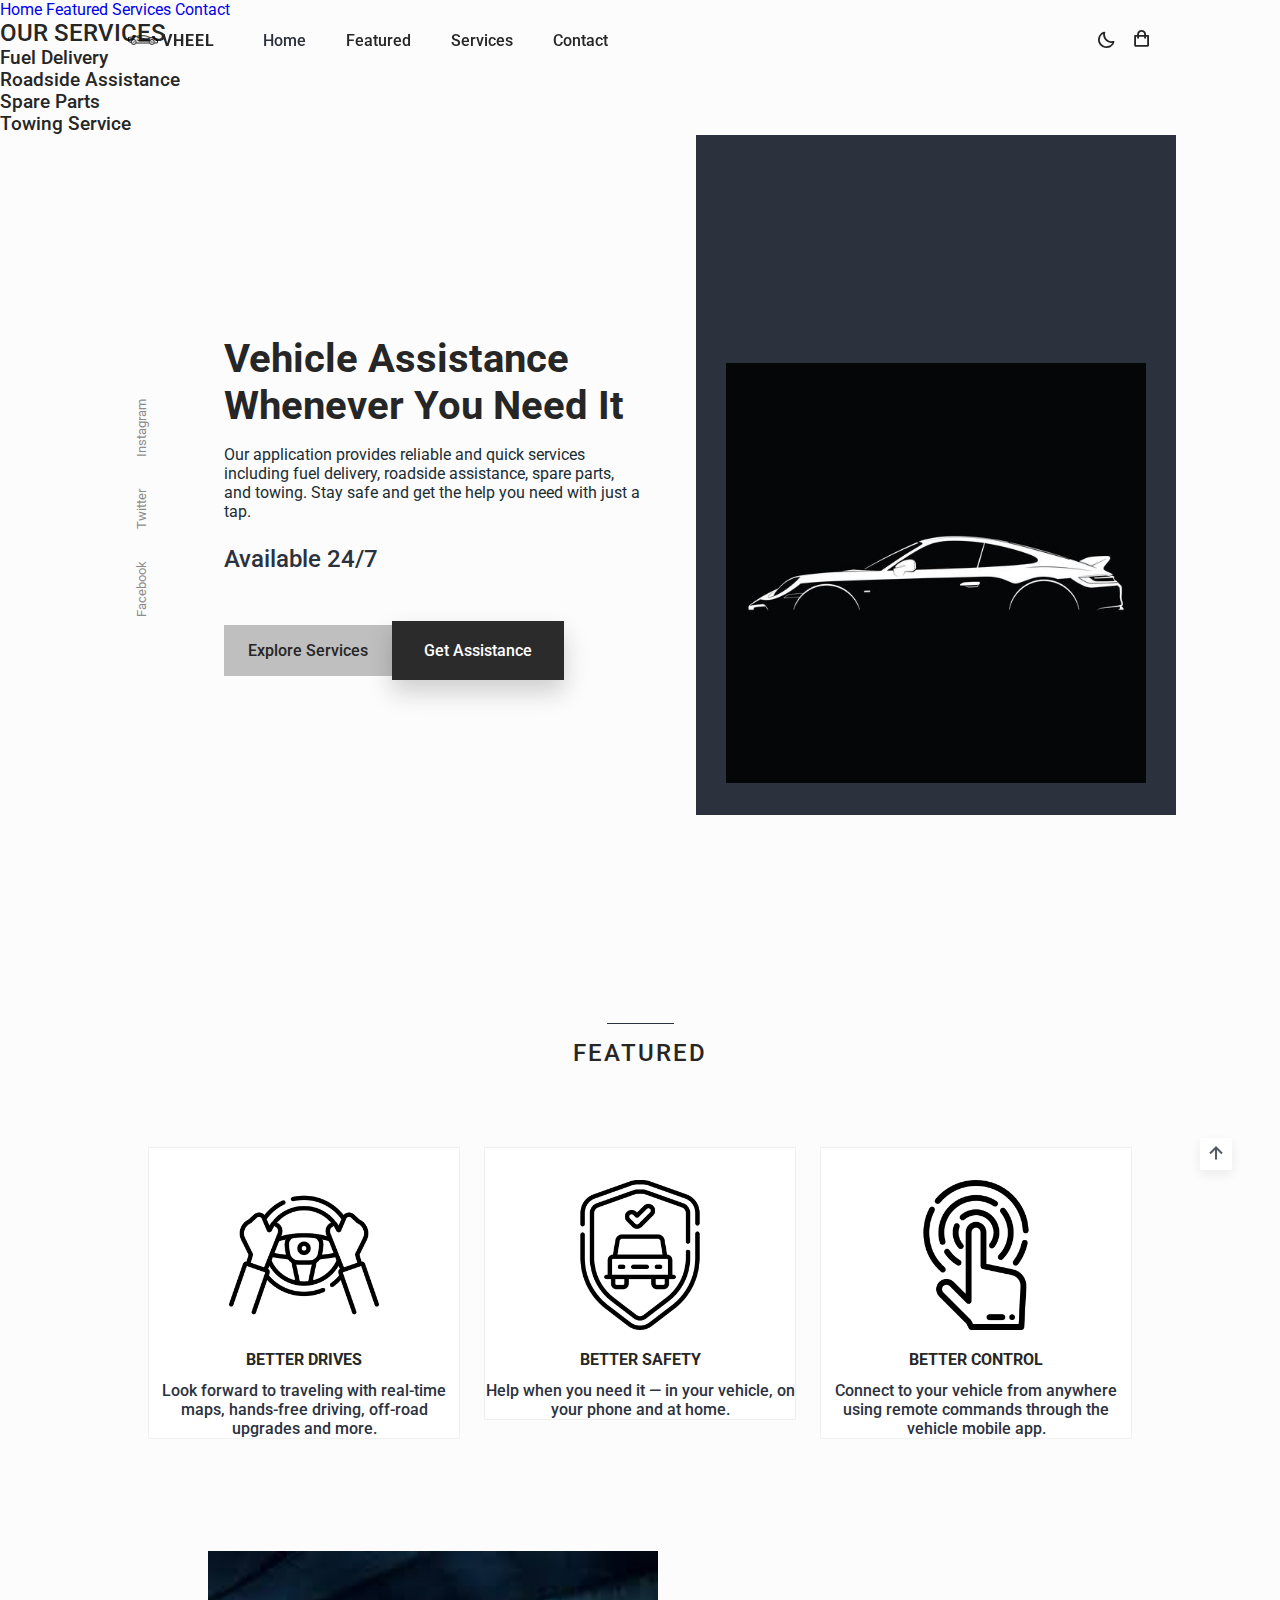
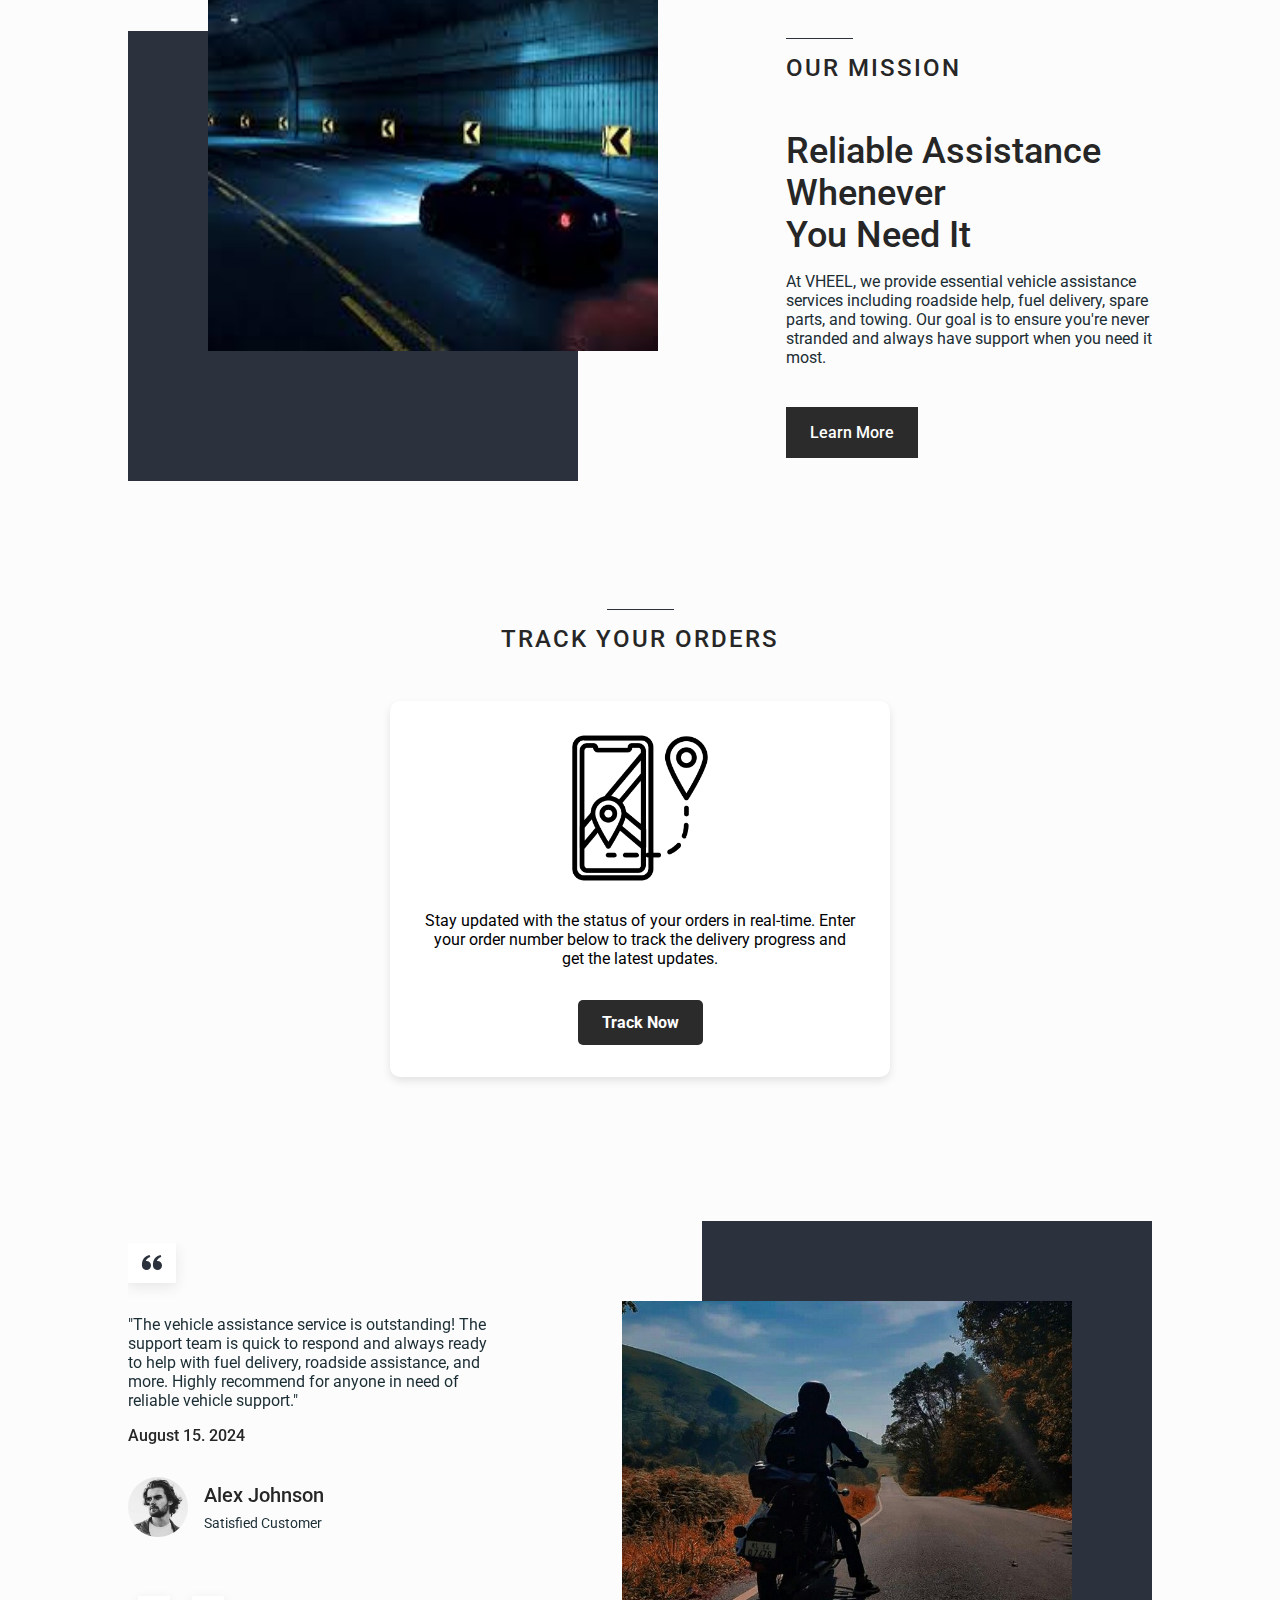
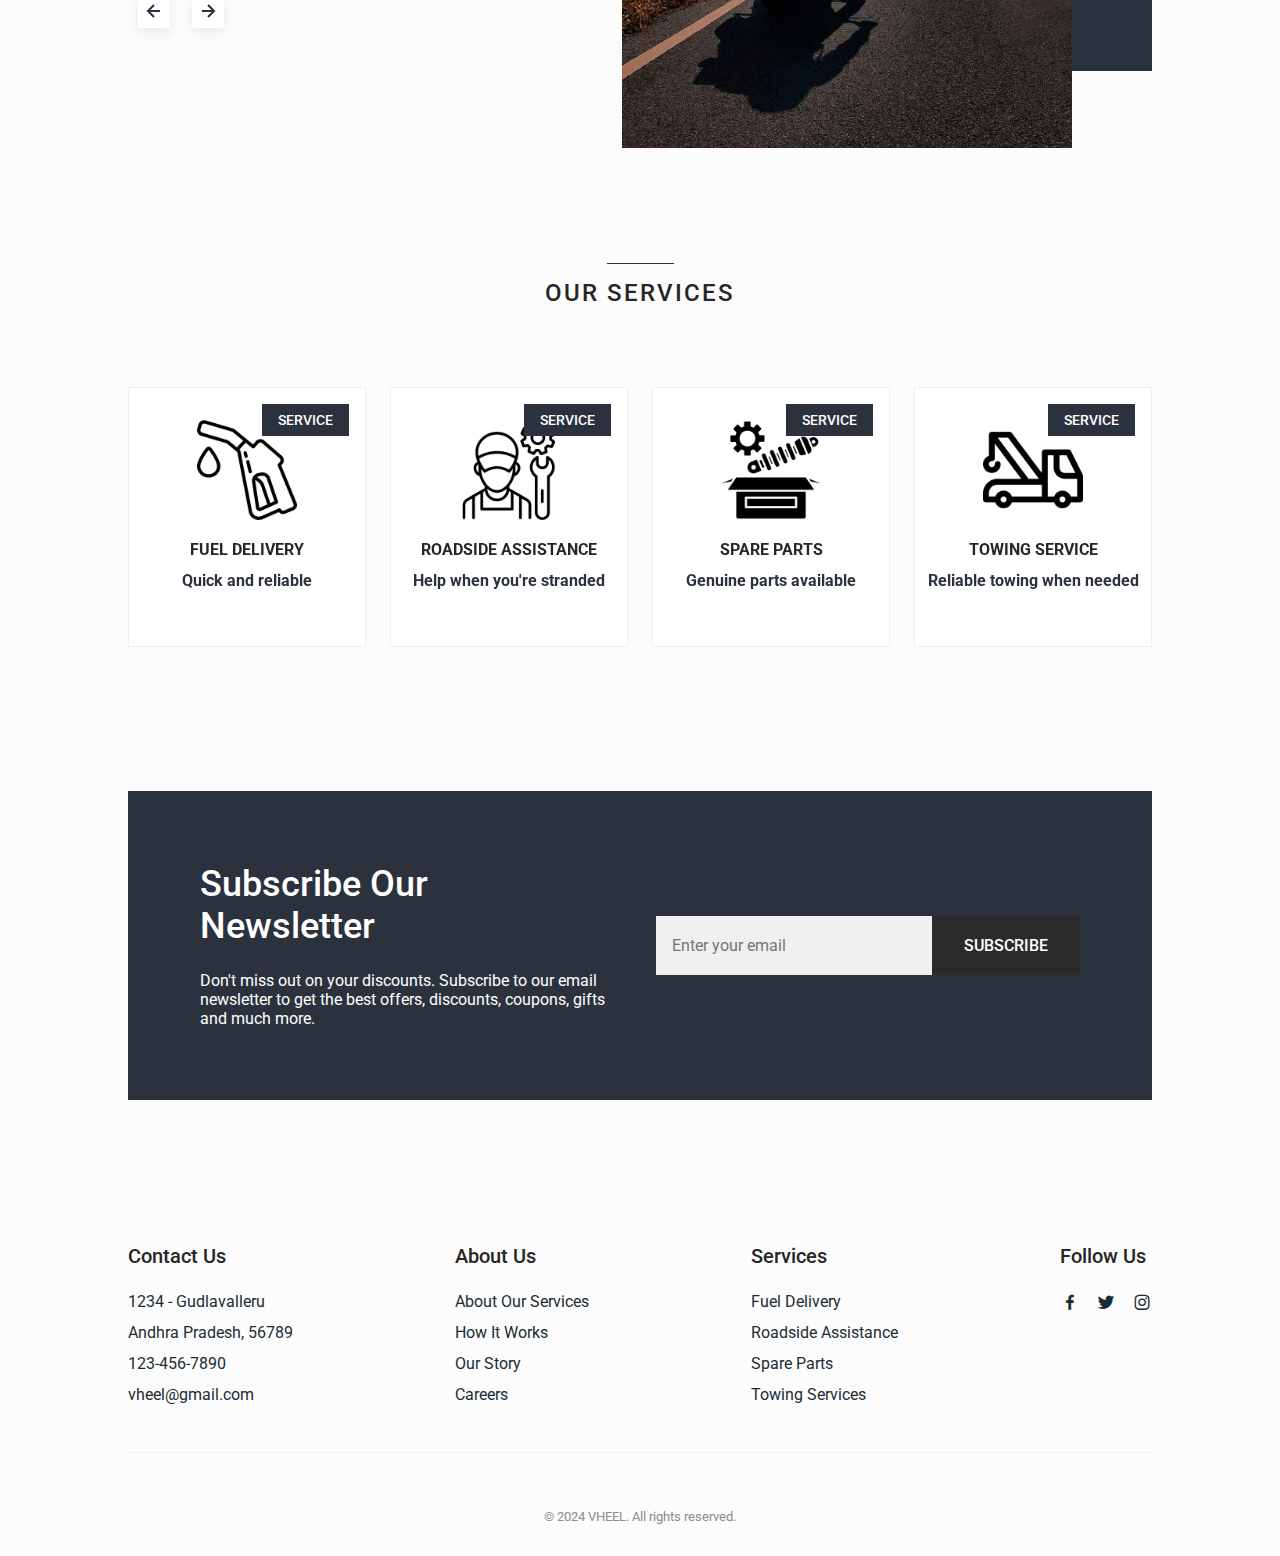
<file: index.html>
<!DOCTYPE html>
    <html lang="en">
        <nav>
  <a href="#home">Home</a>
  <a href="#featured">Featured</a>
  <a href="#services">Services</a>
  <a href="#contact">Contact</a>
</nav>
<section id="home">
  <!-- hero / banner content -->
</section>

<section id="featured">
  <!-- featured content -->
</section>

<section id="services">
  <h2>OUR SERVICES</h2>
</section>

<section id="contact">
  <!-- contact form / footer -->
</section>

<a href="fuelDelivery.html" class="service-card">
  <h3>Fuel Delivery</h3>
</a>

<a href="roadside.html" class="service-card">
  <h3>Roadside Assistance</h3>
</a>

<a href="spareparts.html" class="service-card">
  <h3>Spare Parts</h3>
</a>

<a href="towing.html" class="service-card">
  <h3>Towing Service</h3>
</a>


    <head>  
        <meta charset="UTF-8">
        <meta name="viewport" content="width=device-width, initial-scale=1.0">

        <!--=============== FAVICON ===============-->
        <!-- <link rel="shortcut icon" href="assets/img/favicon.png" type="image/x-icon"> -->

        <!--=============== BOXICONS ===============--> 
        <link rel="stylesheet" href="https://cdn.jsdelivr.net/npm/boxicons@latest/css/boxicons.min.css">

        <!--=============== SWIPER CSS ===============--> 
        <link rel="stylesheet" href="assets/css/swiper-bundle.min.css">

        <!--=============== CSS ===============-->
        <link rel="stylesheet" href="assets/css/styles.css">

        <title>Vheel</title>
    </head>
    <body>
        <!--==================== HEADER ====================-->
        <header class="header" id="header">
            <nav class="nav container">
                <a href="#" class="nav__logo">
                    <!-- <i class='bx bxs-watch nav__logo-icon'></i> -->
                    <img src="assets/img/sport-car.png" alt="" width="30px" height="30px"> Vheel
                </a>

                <div class="nav__menu" id="nav-menu">
                    <ul class="nav__list">
                        <li class="nav__item">
                            <a href="#home" class="nav__link active-link">Home</a>
                        </li>
                        <li class="nav__item">
                            <a href="#featured" class="nav__link">Featured</a>
                        </li>
                        <li class="nav__item">
                            <a href="#new" class="nav__link">Services</a>
                        </li>
                        <li class="nav__item">
                            <a href="#contact" class="nav__link">Contact</a>
                        </li>
                        
                    </ul>

                    <div class="nav__close" id="nav-close">
                        <i class='bx bx-x' ></i>
                    </div>
                </div>

                <div class="nav__btns">
                    <!-- Theme change button -->
                    <i class='bx bx-moon change-theme' id="theme-button"></i>

                    <div class="nav__shop" id="cart-shop">
                        <i class='bx bx-shopping-bag' ></i>
                    </div>

                    <div class="nav__toggle" id="nav-toggle">
                        <i class='bx bx-grid-alt' ></i>
                    </div>
                </div>
            </nav>
        </header>

        <!--==================== CART ====================-->
        <div class="cart" id="cart">
            <i class='bx bx-x cart__close' id="cart-close"></i>

            <h2 class="cart__title-center">My Cart</h2>

            <div class="cart__container">
                <article class="cart__card">
                    <div class="cart__box">
                        <img src="assets/img/featured1.png" alt="" class="cart__img">
                    </div>

                    <div class="cart__details">
                        <h3 class="cart__title">Jazzmaster</h3>
                        <span class="cart__price">$1050</span>

                        <div class="cart__amount">
                            <div class="cart__amount-content">
                                <span class="cart__amount-box">
                                    <i class='bx bx-minus' ></i>
                                </span>

                                <span class="cart__amount-number">1</span>

                                <span class="cart__amount-box">
                                    <i class='bx bx-plus' ></i>
                                </span>
                            </div>

                            <i class='bx bx-trash-alt cart__amount-trash' ></i>
                        </div>
                    </div>
                </article>
                
                <article class="cart__card">
                    <div class="cart__box">
                        <img src="assets/img/featured3.png" alt="" class="cart__img">
                    </div>

                    <div class="cart__details">
                        <h3 class="cart__title">Rose Gold</h3>
                        <span class="cart__price">$850</span>

                        <div class="cart__amount">
                            <div class="cart__amount-content">
                                <span class="cart__amount-box">
                                    <i class='bx bx-minus' ></i>
                                </span>

                                <span class="cart__amount-number">1</span>

                                <span class="cart__amount-box">
                                    <i class='bx bx-plus' ></i>
                                </span>
                            </div>

                            <i class='bx bx-trash-alt cart__amount-trash' ></i>
                        </div>
                    </div>
                </article>

                <article class="cart__card">
                    <div class="cart__box">
                        <img src="assets/img/new1.png" alt="" class="cart__img">
                    </div>

                    <div class="cart__details">
                        <h3 class="cart__title">Longines Rose</h3>
                        <span class="cart__price">$980</span>

                        <div class="cart__amount">
                            <div class="cart__amount-content">
                                <span class="cart__amount-box">
                                    <i class='bx bx-minus' ></i>
                                </span>

                                <span class="cart__amount-number">1</span>

                                <span class="cart__amount-box">
                                    <i class='bx bx-plus' ></i>
                                </span>
                            </div>

                            <i class='bx bx-trash-alt cart__amount-trash' ></i>
                        </div>
                    </div>
                </article>
            </div>

            <div class="cart__prices">
                <span class="cart__prices-item">3 items</span>
                <span class="cart__prices-total">$2880</span>
            </div>
        </div>

        <!--==================== MAIN ====================-->
        <main class="main">
            <!--==================== HOME ====================-->
            <section class="home" id="home">
                <div class="home__container container grid">
                    <div class="home__img-bg">
                        <img src="assets/img/car.jpg" alt="" class="home__img">
                    </div>
    
                    <div class="home__social">
                        <a href="https://www.facebook.com/" target="_blank" class="home__social-link">
                            Facebook
                        </a>
                        <a href="https://twitter.com/" target="_blank" class="home__social-link">
                            Twitter
                        </a>
                        <a href="https://www.instagram.com/" target="_blank" class="home__social-link">
                            Instagram
                        </a>
                    </div>
    
                    <div class="home__data">
                        <h1 class="home__title">Vehicle Assistance <br> Whenever You Need It</h1>
                        <p class="home__description">
                            Our application provides reliable and quick services including fuel delivery, roadside assistance, 
                            spare parts, and towing. Stay safe and get the help you need with just a tap.
                        </p>
                        <span class="home__price">Available 24/7</span>
            
                        <div class="home__btns">
                            <a href="#services" class="button button--gray button--small">
                                Explore Services
                            </a>
            
                            <button class="button home__button">Get Assistance</button>
                        </div>
                    </div>
                </div>
            </section>

            <!--==================== FEATURED ====================-->
            <section class="featured section container" id="featured">
                <h2 class="section__title">
                    Featured
                </h2>

                <div class="featured__container grid">
                    <article class="featured__card">
                        

                        <img src="assets/img/better_drives.png" alt="" class="featured__img">

                        <div class="featured__data">
                            <h3 class="featured__title">Better Drives</h3>
                            <span class="featured__price">Look forward to traveling with real-­time maps, hands-free driving, off-road upgrades and more.</span>
                        </div>

                        <!-- <button class="button featured__button">ADD TO CART</button> -->
                    </article>

                    <article class="featured__card">
                        

                        <img src="assets/img/protection.png" alt="" class="featured__img">

                        <div class="featured__data">
                            <h3 class="featured__title">Better Safety</h3>
                            <span class="featured__price">Help when you need it — in your vehicle, on your phone and at home.</span>
                        </div>

                        <!-- <button class="button featured__button">ADD TO CART</button> -->
                    </article>

                    <article class="featured__card">
                       

                        <img src="assets/img/better_control.png" alt="" class="featured__img">

                        <div class="featured__data">
                            <h3 class="featured__title">Better Control</h3>
                            <span class="featured__price">Connect to your vehicle from anywhere using remote commands through the vehicle mobile app.</span>
                        </div>

                        <!-- <button class="button featured__button">ADD TO CART</button> -->
                    </article>
                </div>
            </section>

            <!--==================== STORY ====================-->
            <!-- <section class="story section container">
                <div class="story__container grid">
                    <div class="story__data">
                        <h2 class="section__title story__section-title">
                            Our Story
                        </h2>
    
                        <h1 class="story__title">
                            Inspirational Watch of <br> this year
                        </h1>
    
                        <p class="story__description">
                            The latest and modern watches of this year, is available in various 
                            presentations in this store, discover them now.
                        </p>
    
                        <a href="#" class="button button--small">Discover</a>
                    </div>

                    <div class="story__images">
                        <img src="assets/img/car.jpg" alt="" class="story__img">
                        <div class="story__square"></div>
                    </div>
                </div>
            </section> -->
            <section class="story section container">
                <div class="story__container grid">
                    <div class="story__data">
                        <h2 class="section__title story__section-title">
                            Our Mission
                        </h2>
            
                        <h1 class="story__title">
                            Reliable Assistance Whenever <br> You Need It
                        </h1>
            
                        <p class="story__description">
                            At VHEEL, we provide essential vehicle assistance services including roadside help, fuel delivery, spare parts, and towing. Our goal is to ensure you're never stranded and always have support when you need it most.
                        </p>
            
                        <a href="#" class="button button--small">Learn More</a>
                    </div>
            
                    <div class="story__images">
                        <img src="assets/img/car1.jpeg" alt="Roadside Assistance" class="story__img" >
                        <div class="story__square"></div>
                    </div>
                </div>
            </section>
            

            <!--==================== PRODUCTS ====================-->
            <!-- <section class="products section container" id="products">
                <h2 class="section__title">
                    Products
                </h2>

                <div class="products__container grid">
                    <article class="products__card">
                        <img src="assets/img/product1.png" alt="" class="products__img">

                        <h3 class="products__title">Spirit rose</h3>
                        <span class="products__price">$1500</span>

                        <button class="products__button">
                            <i class='bx bx-shopping-bag'></i>
                        </button>
                    </article>

                    <article class="products__card">
                        <img src="assets/img/product2.png" alt="" class="products__img">

                        <h3 class="products__title">Khaki pilot</h3>
                        <span class="products__price">$1350</span>

                        <button class="products__button">
                            <i class='bx bx-shopping-bag'></i>
                        </button>
                    </article>

                    <article class="products__card">
                        <img src="assets/img/product3.png" alt="" class="products__img">

                        <h3 class="products__title">Jubilee black</h3>
                        <span class="products__price">$870</span>

                        <button class="products__button">
                            <i class='bx bx-shopping-bag'></i>
                        </button>
                    </article>

                    <article class="products__card">
                        <img src="assets/img/product4.png" alt="" class="products__img">

                        <h3 class="products__title">Fosil me3</h3>
                        <span class="products__price">$650</span>

                        <button class="products__button">
                            <i class='bx bx-shopping-bag'></i>
                        </button>
                    </article>

                    <article class="products__card">
                        <img src="assets/img/product5.png" alt="" class="products__img">

                        <h3 class="products__title">Duchen</h3>
                        <span class="products__price">$950</span>

                        <button class="products__button">
                            <i class='bx bx-shopping-bag'></i>
                        </button>
                    </article>
                </div>
            </section> -->
            <section class="track-orders section container" id="track-orders">
                <h2 class="section__title">
                    Track Your Orders
                </h2>
            
                <div class="track-orders__container grid">
                    <article class="track-orders__card">
                        <img src="assets/img/track.png" alt="Track Orders" class="track-orders__img">
            
                        <!-- <h3 class="track-orders__title">Track Your Orders</h3> -->
                        <p class="track-orders__description">
                            Stay updated with the status of your orders in real-time. Enter your order number below to track the delivery progress and get the latest updates.
                        </p>
            
                        <button class="track-orders__button">
                            Track Now
                        </button>
                    </article>
                </div>
            </section>
            
            <!--==================== TESTIMONIAL ====================-->
            <!-- <section class="testimonial section container">
                <div class="testimonial__container grid">
                    <div class="swiper testimonial-swiper">
                        <div class="swiper-wrapper">
                            <div class="testimonial__card swiper-slide">
                                <div class="testimonial__quote">
                                    <i class='bx bxs-quote-alt-left' ></i>
                                </div>
                                <p class="testimonial__description">
                                    They are the best watches that one acquires, also they are always with the latest 
                                    news and trends, with a very comfortable price and especially with the attention 
                                    you receive, they are always attentive to your questions.
                                </p>
                                <h3 class="testimonial__date">March 27. 2021</h3>
        
                                <div class="testimonial__perfil">
                                    <img src="assets/img/testimonial1.jpg" alt="" class="testimonial__perfil-img">
        
                                    <div class="testimonial__perfil-data">
                                        <span class="testimonial__perfil-name">Lee Doe</span>
                                        <span class="testimonial__perfil-detail">Director of a company</span>
                                    </div>
                                </div>
                            </div>

                            <div class="testimonial__card swiper-slide">
                                <div class="testimonial__quote">
                                    <i class='bx bxs-quote-alt-left' ></i>
                                </div>
                                <p class="testimonial__description">
                                    They are the best watches that one acquires, also they are always with the latest 
                                    news and trends, with a very comfortable price and especially with the attention 
                                    you receive, they are always attentive to your questions.
                                </p>
                                <h3 class="testimonial__date">March 27. 2021</h3>
        
                                <div class="testimonial__perfil">
                                    <img src="assets/img/testimonial2.jpg" alt="" class="testimonial__perfil-img">
        
                                    <div class="testimonial__perfil-data">
                                        <span class="testimonial__perfil-name">Samantha Mey</span>
                                        <span class="testimonial__perfil-detail">Director of a company</span>
                                    </div>
                                </div>
                            </div>

                            <div class="testimonial__card swiper-slide">
                                <div class="testimonial__quote">
                                    <i class='bx bxs-quote-alt-left' ></i>
                                </div>
                                <p class="testimonial__description">
                                    They are the best watches that one acquires, also they are always with the latest 
                                    news and trends, with a very comfortable price and especially with the attention 
                                    you receive, they are always attentive to your questions.
                                </p>
                                <h3 class="testimonial__date">March 27. 2021</h3>
        
                                <div class="testimonial__perfil">
                                    <img src="assets/img/testimonial3.jpg" alt="" class="testimonial__perfil-img">
        
                                    <div class="testimonial__perfil-data">
                                        <span class="testimonial__perfil-name">Raul Zaman</span>
                                        <span class="testimonial__perfil-detail">Director of a company</span>
                                    </div>
                                </div>
                            </div>
                        </div>
                        
                        <div class="swiper-button-next">
                            <i class='bx bx-right-arrow-alt' ></i>
                        </div>
                        <div class="swiper-button-prev">
                            <i class='bx bx-left-arrow-alt' ></i>
                        </div>
                    </div>

                    <div class="testimonial__images">
                        <div class="testimonial__square"></div>
                        <img src="assets/img/testimonial.png" alt="" class="testimonial__img">
                    </div>
                </div>
            </section> -->
            <section class="testimonial section container">
                <div class="testimonial__container grid">
                    <div class="swiper testimonial-swiper">
                        <div class="swiper-wrapper">
                            <div class="testimonial__card swiper-slide">
                                <div class="testimonial__quote">
                                    <i class='bx bxs-quote-alt-left'></i>
                                </div>
                                <p class="testimonial__description">
                                    "The vehicle assistance service is outstanding! The support team is quick to respond and 
                                    always ready to help with fuel delivery, roadside assistance, and more. Highly recommend 
                                    for anyone in need of reliable vehicle support."
                                </p>
                                <h3 class="testimonial__date">August 15. 2024</h3>
            
                                <div class="testimonial__perfil">
                                    <img src="assets/img/testimonial1.jpg" alt="Customer 1" class="testimonial__perfil-img">
            
                                    <div class="testimonial__perfil-data">
                                        <span class="testimonial__perfil-name">Alex Johnson</span>
                                        <span class="testimonial__perfil-detail">Satisfied Customer</span>
                                    </div>
                                </div>
                            </div>
            
                            <div class="testimonial__card swiper-slide">
                                <div class="testimonial__quote">
                                    <i class='bx bxs-quote-alt-left'></i>
                                </div>
                                <p class="testimonial__description">
                                    "The service was incredibly helpful during my breakdown. They arrived quickly and handled 
                                    everything with professionalism. The fuel delivery and towing options are a lifesaver!"
                                </p>
                                <h3 class="testimonial__date">August 10. 2024</h3>
            
                                <div class="testimonial__perfil">
                                    <img src="assets/img/testimonial2.jpg" alt="Customer 2" class="testimonial__perfil-img">
            
                                    <div class="testimonial__perfil-data">
                                        <span class="testimonial__perfil-name">Jordan Lee</span>
                                        <span class="testimonial__perfil-detail">Frequent User</span>
                                    </div>
                                </div>
                            </div>
            
                            <div class="testimonial__card swiper-slide">
                                <div class="testimonial__quote">
                                    <i class='bx bxs-quote-alt-left'></i>
                                </div>
                                <p class="testimonial__description">
                                    "Exceptional service! The app is easy to use and the response time is fast. Whether you need 
                                    spare parts or roadside assistance, they have you covered."
                                </p>
                                <h3 class="testimonial__date">August 5. 2024</h3>
            
                                <div class="testimonial__perfil">
                                    <img src="assets/img/testimonial3.jpg" alt="Customer 3" class="testimonial__perfil-img">
            
                                    <div class="testimonial__perfil-data">
                                        <span class="testimonial__perfil-name">Taylor Smith</span>
                                        <span class="testimonial__perfil-detail">Regular User</span>
                                    </div>
                                </div>
                            </div>
                        </div>
            
                        <div class="swiper-button-next">
                            <i class='bx bx-right-arrow-alt'></i>
                        </div>
                        <div class="swiper-button-prev">
                            <i class='bx bx-left-arrow-alt'></i>
                        </div>
                    </div>
            
                    <div class="testimonial__images">
                        <div class="testimonial__square"></div>
                        <img src="assets/img/bike.jpg" alt="Testimonial" class="testimonial__img">
                    </div>
                </div>
            </section>
            

            <!--==================== NEW ====================-->
            <!-- <section class="new section container" id="new">
                <h2 class="section__title">
                    New Arrivals
                </h2>
                
                <div class="new__container">
                    <div class="swiper new-swiper">
                        <div class="swiper-wrapper">
                            <article class="new__card swiper-slide">
                                <span class="new__tag">New</span>
        
                                <img src="assets/img/new1.png" alt="" class="new__img">
        
                                <div class="new__data">
                                    <h3 class="new__title">Longines rose</h3>
                                    <span class="new__price">$980</span>
                                </div>
        
                                <button class="button new__button">ADD TO CART</button>
                            </article>

                            <article class="new__card swiper-slide">
                                <span class="new__tag">New</span>
        
                                <img src="assets/img/new2.png" alt="" class="new__img">
        
                                <div class="new__data">
                                    <h3 class="new__title">Jazzmaster</h3>
                                    <span class="new__price">$1150</span>
                                </div>
        
                                <button class="button new__button">ADD TO CART</button>
                            </article>

                            <article class="new__card swiper-slide">
                                <span class="new__tag">New</span>
        
                                <img src="assets/img/new3.png" alt="" class="new__img">
        
                                <div class="new__data">
                                    <h3 class="new__title">Dreyfuss gold</h3>
                                    <span class="new__price">$750</span>
                                </div>
        
                                <button class="button new__button">ADD TO CART</button>
                            </article>

                            <article class="new__card swiper-slide">
                                <span class="new__tag">New</span>
        
                                <img src="assets/img/new4.png" alt="" class="new__img">
        
                                <div class="new__data">
                                    <h3 class="new__title">Portuguese rose</h3>
                                    <span class="new__price">$1590</span>
                                </div>
        
                                <button class="button new__button">ADD TO CART</button>
                            </article>                       
                        </div>
                    </div>
                </div>
            </section> -->
            <section class="new section container" id="new">
                <h2 class="section__title">
                    Our Services
                </h2>
                
                <div class="new__container">
                    <div class="swiper new-swiper">
                        <div class="swiper-wrapper">
                            <article class="new__card swiper-slide">
                                <span class="new__tag">Service</span>
            
                                <img src="assets/img/fuel.png" alt="Fuel Delivery" class="new__img">
            
                                <div class="new__data">
                                    <h3 class="new__title">Fuel Delivery</h3>
                                    <span class="new__price">Quick and reliable</span>
                                </div>
            
                                <button class="button new__button"><a href="fuelDelivery.html" style="text-decoration: none;color: white;">Book Now</a> </button>
                            </article>
            
                            <article class="new__card swiper-slide">
                                <span class="new__tag">Service</span>
            
                                <img src="assets/img/roadside_assistance.png" alt="Roadside Assistance" class="new__img">
            
                                <div class="new__data">
                                    <h3 class="new__title">Roadside Assistance</h3>
                                    <span class="new__price">Help when you're stranded</span>
                                </div>
            
                                <button class="button new__button">Book Now</button>
                            </article>
            
                            <article class="new__card swiper-slide">
                                <span class="new__tag">Service</span>
            
                                <img src="assets/img/spare_parts.png" alt="Spare Parts" class="new__img">
            
                                <div class="new__data">
                                    <h3 class="new__title">Spare Parts</h3>
                                    <span class="new__price">Genuine parts available</span>
                                </div>
            
                                <button class="button new__button">Order Now</button>
                            </article>
            
                            <article class="new__card swiper-slide">
                                <span class="new__tag">Service</span>
            
                                <img src="assets/img/towing_service.png" alt="Towing Service" class="new__img">
            
                                <div class="new__data">
                                    <h3 class="new__title">Towing Service</h3>
                                    <span class="new__price">Reliable towing when needed</span>
                                </div>
            
                                <button class="button new__button">Request Service</button>
                            </article>                       
                        </div>
                    </div>
                </div>
            </section>
            

            <!--==================== NEWSLETTER ====================-->
            <section class="newsletter section container">
                <div class="newsletter__bg grid">
                    <div>
                        <h2 class="newsletter__title">Subscribe Our <br> Newsletter</h2>
                        <p class="newsletter__description">
                            Don't miss out on your discounts. Subscribe to our email 
                            newsletter to get the best offers, discounts, coupons, 
                            gifts and much more.
                        </p>
                    </div>

                    <form action="" class="newsletter__subscribe">
                        <input type="email" placeholder="Enter your email" class="newsletter__input">
                        <button class="button">
                            SUBSCRIBE
                        </button>
                    </form>
                </div>
            </section>
        </main>

        <!--==================== FOOTER ====================-->
        <!-- <footer class="footer section">
            <div class="footer__container container grid">
                <div class="footer__content">
                    <h3 class="footer__title">Our information</h3>

                    <ul class="footer__list">
                        <li>1234 - Peru</li>
                        <li>La Libertad 43210</li>
                        <li>123-456-789</li>
                    </ul>
                </div>
                <div class="footer__content">
                    <h3 class="footer__title">About Us</h3>

                    <ul class="footer__links">
                        <li>
                            <a href="#" class="footer__link">Support Center</a>
                        </li>
                        <li>
                            <a href="#" class="footer__link">Customer Support</a>
                        </li>
                        <li>
                            <a href="#" class="footer__link">About Us</a>
                        </li>
                        <li>
                            <a href="#" class="footer__link">Copy Right</a>
                        </li>
                    </ul>
                </div>

                <div class="footer__content">
                    <h3 class="footer__title">Product</h3>

                    <ul class="footer__links">
                        <li>
                            <a href="#" class="footer__link">Road bikes</a>
                        </li>
                        <li>
                            <a href="#" class="footer__link">Mountain bikes</a>
                        </li>
                        <li>
                            <a href="#" class="footer__link">Electric</a>
                        </li>
                        <li>
                            <a href="#" class="footer__link">Accesories</a>
                        </li>
                    </ul>
                </div>

                <div class="footer__content">
                    <h3 class="footer__title">Social</h3>

                    <ul class="footer__social">
                        <a href="https://www.facebook.com/" target="_blank" class="footer__social-link">
                            <i class='bx bxl-facebook'></i>
                        </a>

                        <a href="https://twitter.com/" target="_blank" class="footer__social-link">
                            <i class='bx bxl-twitter' ></i>
                        </a>

                        <a href="https://www.instagram.com/" target="_blank" class="footer__social-link">
                            <i class='bx bxl-instagram' ></i>
                        </a>
                    </ul>
                </div>
            </div>

            <span class="footer__copy"> All rigths reserved</span>
        </footer> -->
        <footer class="footer section" id="contact">
            <div class="footer__container container grid">
                <div class="footer__content">
                    <h3 class="footer__title">Contact Us</h3>
                    <ul class="footer__list">
                        <li>1234 - Gudlavalleru</li>
                        <li>Andhra Pradesh, 56789</li>
                        <li>123-456-7890</li>
                        <li>vheel@gmail.com</li>
                    </ul>
                </div>
        
                <div class="footer__content">
                    <h3 class="footer__title">About Us</h3>
                    <ul class="footer__links">
                        <li><a href="#" class="footer__link">About Our Services</a></li>
                        <li><a href="#" class="footer__link">How It Works</a></li>
                        <li><a href="#" class="footer__link">Our Story</a></li>
                        <li><a href="#" class="footer__link">Careers</a></li>
                    </ul>
                </div>
        
                <div class="footer__content">
                    <h3 class="footer__title">Services</h3>
                    <ul class="footer__links">
                        <li><a href="#" class="footer__link">Fuel Delivery</a></li>
                        <li><a href="#" class="footer__link">Roadside Assistance</a></li>
                        <li><a href="#" class="footer__link">Spare Parts</a></li>
                        <li><a href="#" class="footer__link">Towing Services</a></li>
                    </ul>
                </div>
        
                <div class="footer__content">
                    <h3 class="footer__title">Follow Us</h3>
                    <ul class="footer__social">
                        <a href="https://www.facebook.com/" target="_blank" class="footer__social-link">
                            <i class='bx bxl-facebook'></i>
                        </a>
                        <a href="https://twitter.com/" target="_blank" class="footer__social-link">
                            <i class='bx bxl-twitter'></i>
                        </a>
                        <a href="https://www.instagram.com/" target="_blank" class="footer__social-link">
                            <i class='bx bxl-instagram'></i>
                        </a>
                    </ul>
                </div>
            </div>
        
            <span class="footer__copy">© 2024 VHEEL. All rights reserved.</span>
        </footer>
        

        <!--=============== SCROLL UP ===============-->
        <a href="#" class="scrollup" id="scroll-up"> 
            <i class='bx bx-up-arrow-alt scrollup__icon' ></i>
        </a>

        <!--=============== SWIPER JS ===============-->
        <script src="assets/js/swiper-bundle.min.js"></script>

        <!--=============== MAIN JS ===============-->
        <script src="assets/js/main.js"></script>
    </body>
</html>
</file>
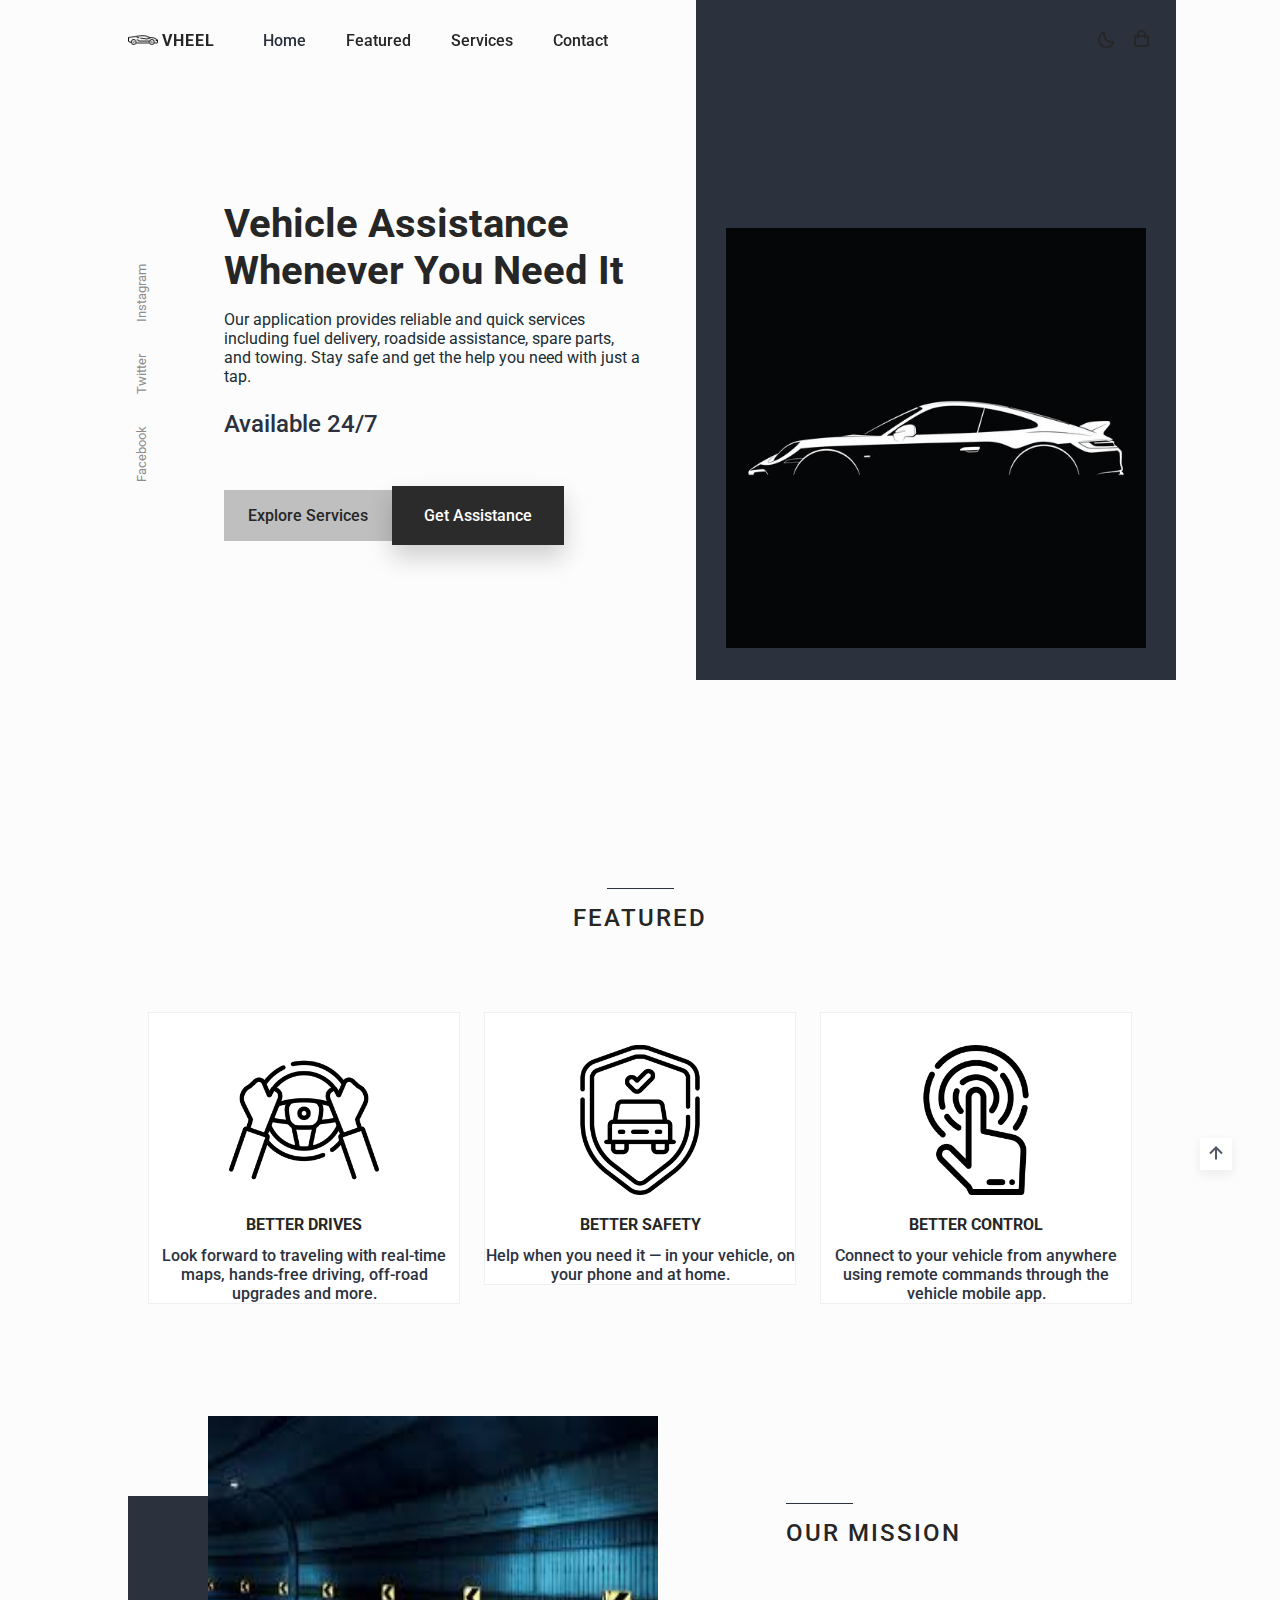
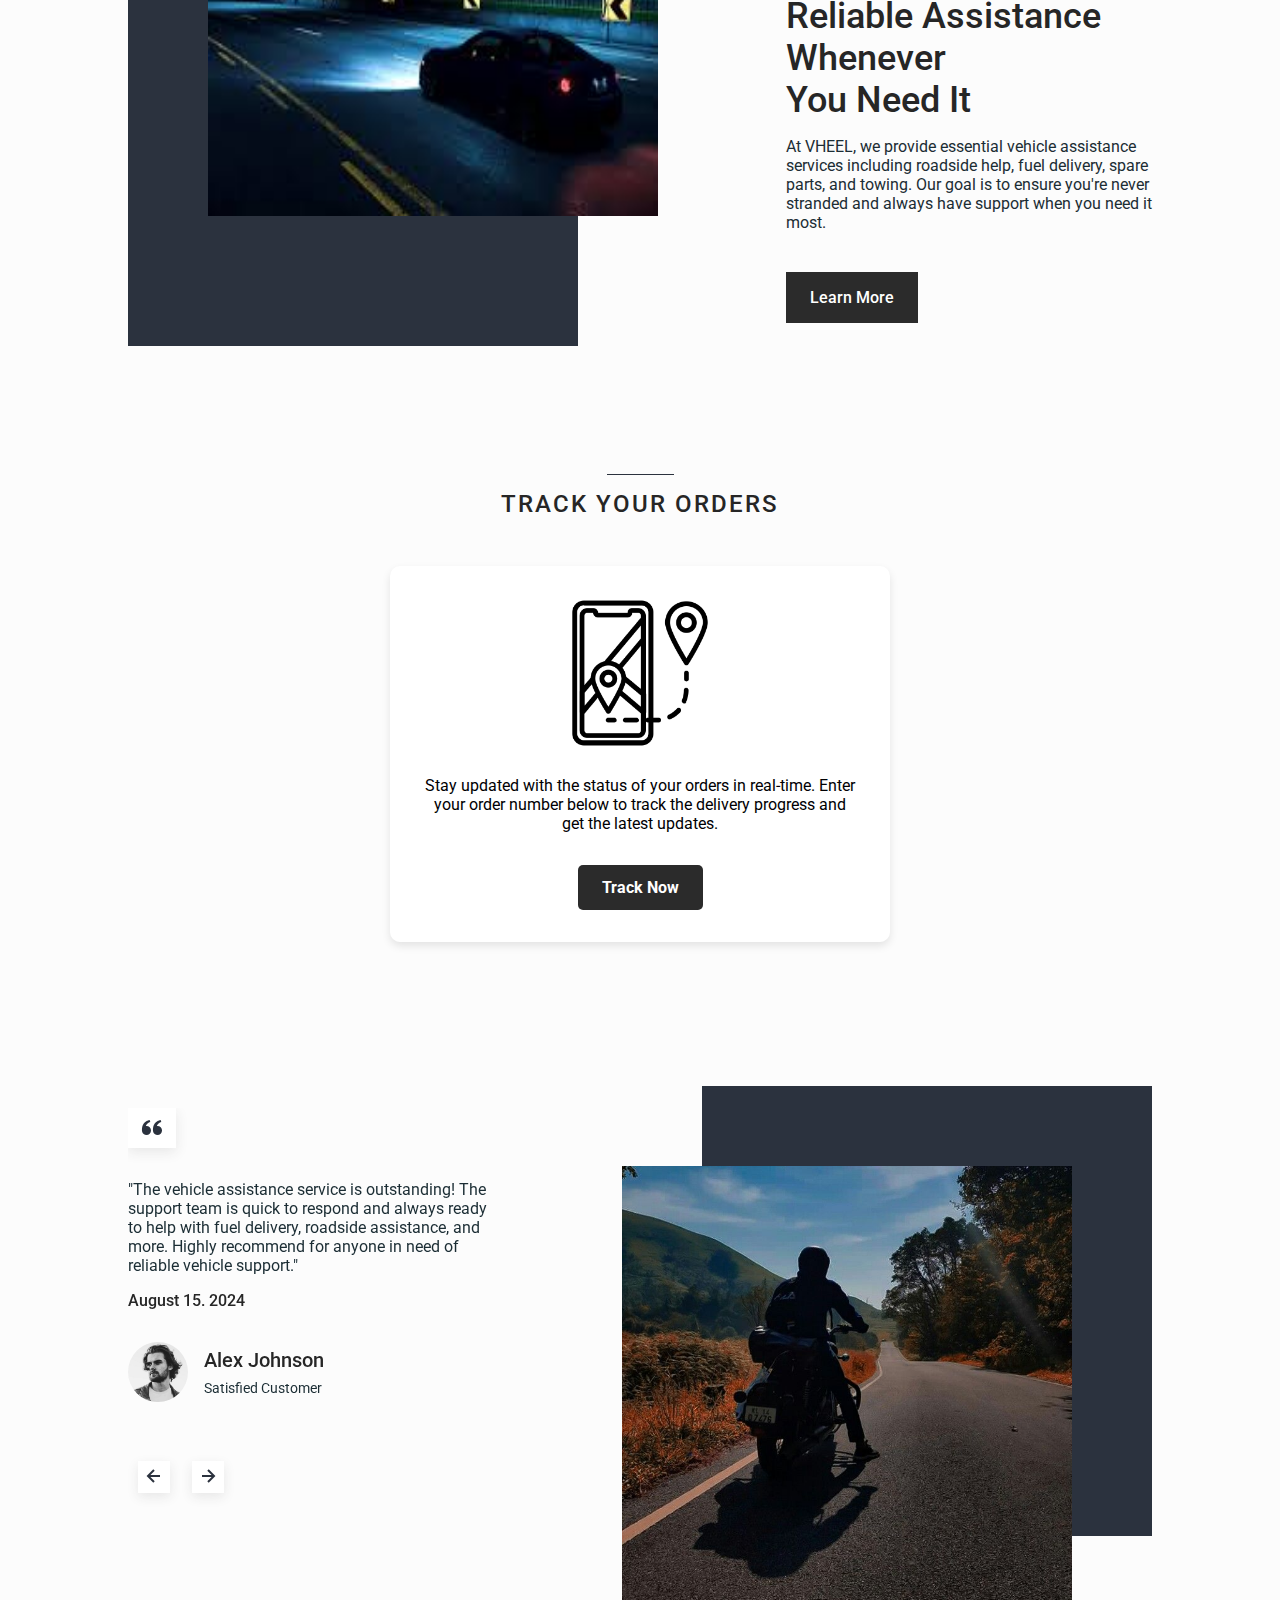
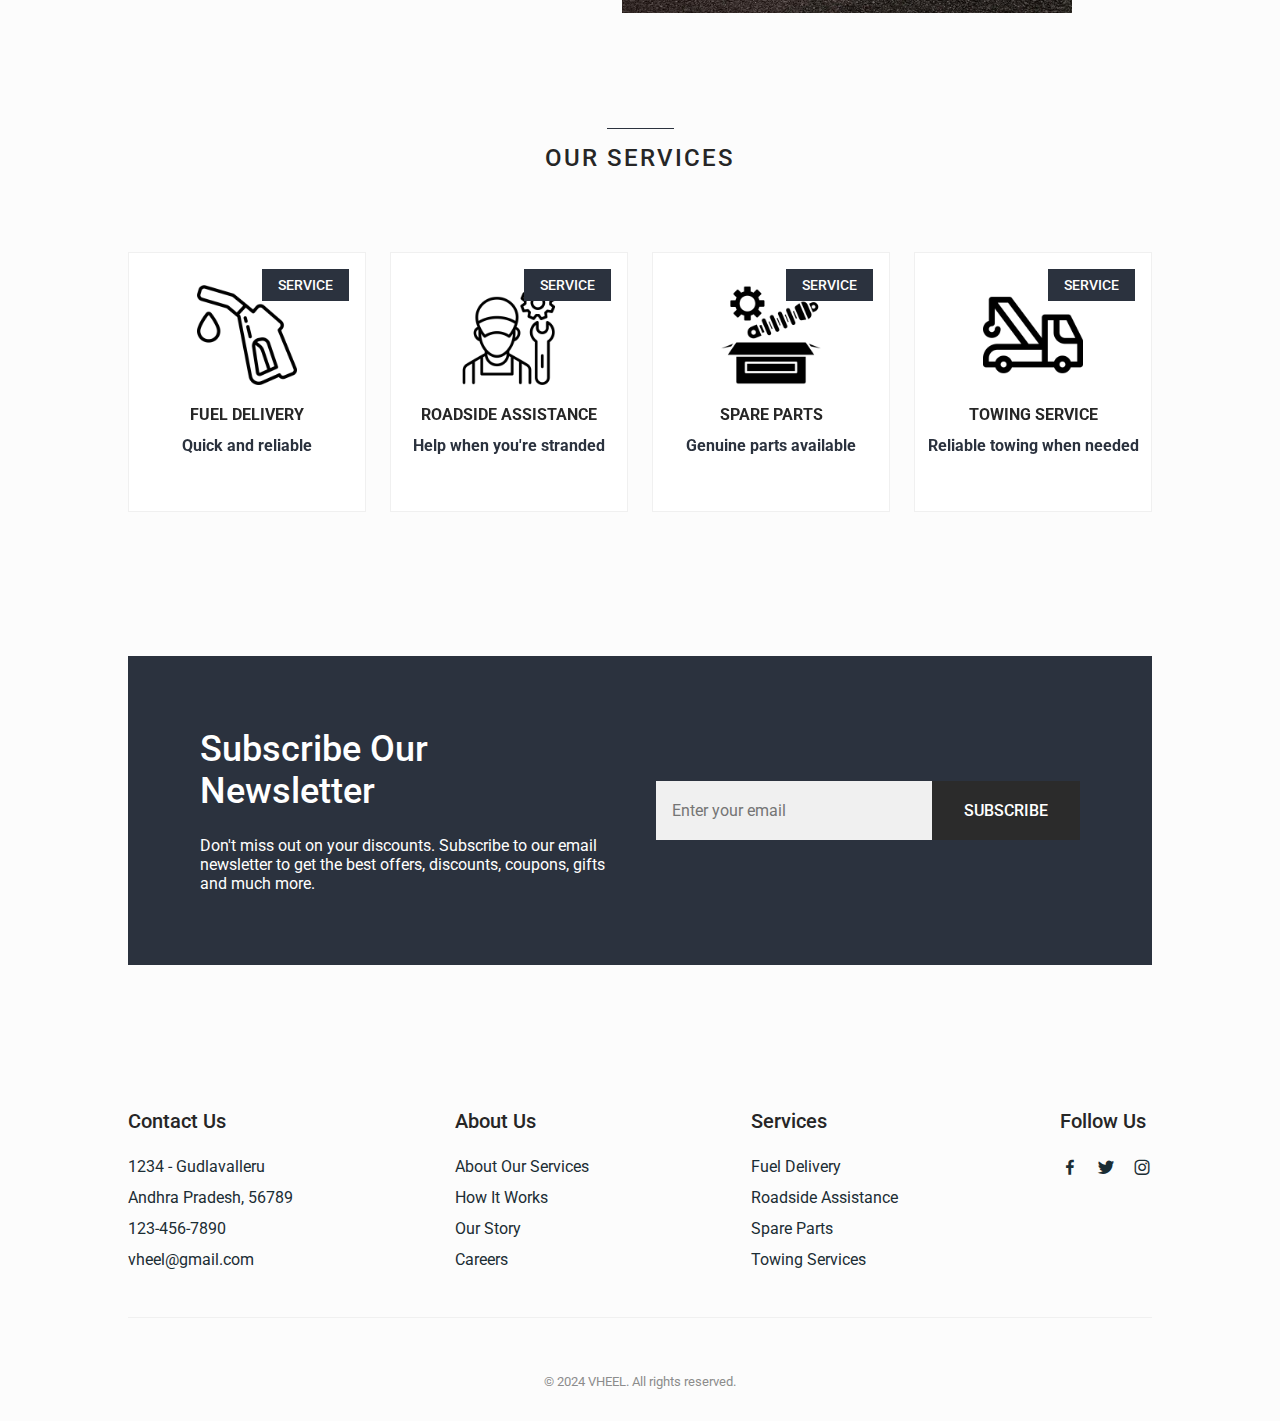
<file: vehicle_assistance/index.html>
<!DOCTYPE html>
    <html lang="en">
    <head>
        <meta charset="UTF-8">
        <meta name="viewport" content="width=device-width, initial-scale=1.0">

        <!--=============== FAVICON ===============-->
        <!-- <link rel="shortcut icon" href="assets/img/favicon.png" type="image/x-icon"> -->

        <!--=============== BOXICONS ===============-->
        <link rel="stylesheet" href="https://cdn.jsdelivr.net/npm/boxicons@latest/css/boxicons.min.css">

        <!--=============== SWIPER CSS ===============--> 
        <link rel="stylesheet" href="assets/css/swiper-bundle.min.css">

        <!--=============== CSS ===============-->
        <link rel="stylesheet" href="assets/css/styles.css">

        <title>Vheel</title>
    </head>
    <body>
        <!--==================== HEADER ====================-->
        <header class="header" id="header">
            <nav class="nav container">
                <a href="#" class="nav__logo">
                    <!-- <i class='bx bxs-watch nav__logo-icon'></i> -->
                    <img src="assets/img/sport-car.png" alt="" width="30px" height="30px"> Vheel
                </a>

                <div class="nav__menu" id="nav-menu">
                    <ul class="nav__list">
                        <li class="nav__item">
                            <a href="#home" class="nav__link active-link">Home</a>
                        </li>
                        <li class="nav__item">
                            <a href="#featured" class="nav__link">Featured</a>
                        </li>
                        <li class="nav__item">
                            <a href="#new" class="nav__link">Services</a>
                        </li>
                        <li class="nav__item">
                            <a href="#contact" class="nav__link">Contact</a>
                        </li>
                        
                    </ul>

                    <div class="nav__close" id="nav-close">
                        <i class='bx bx-x' ></i>
                    </div>
                </div>

                <div class="nav__btns">
                    <!-- Theme change button -->
                    <i class='bx bx-moon change-theme' id="theme-button"></i>

                    <div class="nav__shop" id="cart-shop">
                        <i class='bx bx-shopping-bag' ></i>
                    </div>

                    <div class="nav__toggle" id="nav-toggle">
                        <i class='bx bx-grid-alt' ></i>
                    </div>
                </div>
            </nav>
        </header>

        <!--==================== CART ====================-->
        <div class="cart" id="cart">
            <i class='bx bx-x cart__close' id="cart-close"></i>

            <h2 class="cart__title-center">My Cart</h2>

            <div class="cart__container">
                <article class="cart__card">
                    <div class="cart__box">
                        <img src="assets/img/featured1.png" alt="" class="cart__img">
                    </div>

                    <div class="cart__details">
                        <h3 class="cart__title">Jazzmaster</h3>
                        <span class="cart__price">$1050</span>

                        <div class="cart__amount">
                            <div class="cart__amount-content">
                                <span class="cart__amount-box">
                                    <i class='bx bx-minus' ></i>
                                </span>

                                <span class="cart__amount-number">1</span>

                                <span class="cart__amount-box">
                                    <i class='bx bx-plus' ></i>
                                </span>
                            </div>

                            <i class='bx bx-trash-alt cart__amount-trash' ></i>
                        </div>
                    </div>
                </article>
                
                <article class="cart__card">
                    <div class="cart__box">
                        <img src="assets/img/featured3.png" alt="" class="cart__img">
                    </div>

                    <div class="cart__details">
                        <h3 class="cart__title">Rose Gold</h3>
                        <span class="cart__price">$850</span>

                        <div class="cart__amount">
                            <div class="cart__amount-content">
                                <span class="cart__amount-box">
                                    <i class='bx bx-minus' ></i>
                                </span>

                                <span class="cart__amount-number">1</span>

                                <span class="cart__amount-box">
                                    <i class='bx bx-plus' ></i>
                                </span>
                            </div>

                            <i class='bx bx-trash-alt cart__amount-trash' ></i>
                        </div>
                    </div>
                </article>

                <article class="cart__card">
                    <div class="cart__box">
                        <img src="assets/img/new1.png" alt="" class="cart__img">
                    </div>

                    <div class="cart__details">
                        <h3 class="cart__title">Longines Rose</h3>
                        <span class="cart__price">$980</span>

                        <div class="cart__amount">
                            <div class="cart__amount-content">
                                <span class="cart__amount-box">
                                    <i class='bx bx-minus' ></i>
                                </span>

                                <span class="cart__amount-number">1</span>

                                <span class="cart__amount-box">
                                    <i class='bx bx-plus' ></i>
                                </span>
                            </div>

                            <i class='bx bx-trash-alt cart__amount-trash' ></i>
                        </div>
                    </div>
                </article>
            </div>

            <div class="cart__prices">
                <span class="cart__prices-item">3 items</span>
                <span class="cart__prices-total">$2880</span>
            </div>
        </div>

        <!--==================== MAIN ====================-->
        <main class="main">
            <!--==================== HOME ====================-->
            <section class="home" id="home">
                <div class="home__container container grid">
                    <div class="home__img-bg">
                        <img src="assets/img/car.jpg" alt="" class="home__img">
                    </div>
    
                    <div class="home__social">
                        <a href="https://www.facebook.com/" target="_blank" class="home__social-link">
                            Facebook
                        </a>
                        <a href="https://twitter.com/" target="_blank" class="home__social-link">
                            Twitter
                        </a>
                        <a href="https://www.instagram.com/" target="_blank" class="home__social-link">
                            Instagram
                        </a>
                    </div>
    
                    <div class="home__data">
                        <h1 class="home__title">Vehicle Assistance <br> Whenever You Need It</h1>
                        <p class="home__description">
                            Our application provides reliable and quick services including fuel delivery, roadside assistance, 
                            spare parts, and towing. Stay safe and get the help you need with just a tap.
                        </p>
                        <span class="home__price">Available 24/7</span>
            
                        <div class="home__btns">
                            <a href="#services" class="button button--gray button--small">
                                Explore Services
                            </a>
            
                            <button class="button home__button">Get Assistance</button>
                        </div>
                    </div>
                </div>
            </section>

            <!--==================== FEATURED ====================-->
            <section class="featured section container" id="featured">
                <h2 class="section__title">
                    Featured
                </h2>

                <div class="featured__container grid">
                    <article class="featured__card">
                        

                        <img src="assets/img/better_drives.png" alt="" class="featured__img">

                        <div class="featured__data">
                            <h3 class="featured__title">Better Drives</h3>
                            <span class="featured__price">Look forward to traveling with real-­time maps, hands-free driving, off-road upgrades and more.</span>
                        </div>

                        <!-- <button class="button featured__button">ADD TO CART</button> -->
                    </article>

                    <article class="featured__card">
                        

                        <img src="assets/img/protection.png" alt="" class="featured__img">

                        <div class="featured__data">
                            <h3 class="featured__title">Better Safety</h3>
                            <span class="featured__price">Help when you need it — in your vehicle, on your phone and at home.</span>
                        </div>

                        <!-- <button class="button featured__button">ADD TO CART</button> -->
                    </article>

                    <article class="featured__card">
                       

                        <img src="assets/img/better_control.png" alt="" class="featured__img">

                        <div class="featured__data">
                            <h3 class="featured__title">Better Control</h3>
                            <span class="featured__price">Connect to your vehicle from anywhere using remote commands through the vehicle mobile app.</span>
                        </div>

                        <!-- <button class="button featured__button">ADD TO CART</button> -->
                    </article>
                </div>
            </section>

            <!--==================== STORY ====================-->
            <!-- <section class="story section container">
                <div class="story__container grid">
                    <div class="story__data">
                        <h2 class="section__title story__section-title">
                            Our Story
                        </h2>
    
                        <h1 class="story__title">
                            Inspirational Watch of <br> this year
                        </h1>
    
                        <p class="story__description">
                            The latest and modern watches of this year, is available in various 
                            presentations in this store, discover them now.
                        </p>
    
                        <a href="#" class="button button--small">Discover</a>
                    </div>

                    <div class="story__images">
                        <img src="assets/img/car.jpg" alt="" class="story__img">
                        <div class="story__square"></div>
                    </div>
                </div>
            </section> -->
            <section class="story section container">
                <div class="story__container grid">
                    <div class="story__data">
                        <h2 class="section__title story__section-title">
                            Our Mission
                        </h2>
            
                        <h1 class="story__title">
                            Reliable Assistance Whenever <br> You Need It
                        </h1>
            
                        <p class="story__description">
                            At VHEEL, we provide essential vehicle assistance services including roadside help, fuel delivery, spare parts, and towing. Our goal is to ensure you're never stranded and always have support when you need it most.
                        </p>
            
                        <a href="#" class="button button--small">Learn More</a>
                    </div>
            
                    <div class="story__images">
                        <img src="assets/img/car1.jpeg" alt="Roadside Assistance" class="story__img" >
                        <div class="story__square"></div>
                    </div>
                </div>
            </section>
            

            <!--==================== PRODUCTS ====================-->
            <!-- <section class="products section container" id="products">
                <h2 class="section__title">
                    Products
                </h2>

                <div class="products__container grid">
                    <article class="products__card">
                        <img src="assets/img/product1.png" alt="" class="products__img">

                        <h3 class="products__title">Spirit rose</h3>
                        <span class="products__price">$1500</span>

                        <button class="products__button">
                            <i class='bx bx-shopping-bag'></i>
                        </button>
                    </article>

                    <article class="products__card">
                        <img src="assets/img/product2.png" alt="" class="products__img">

                        <h3 class="products__title">Khaki pilot</h3>
                        <span class="products__price">$1350</span>

                        <button class="products__button">
                            <i class='bx bx-shopping-bag'></i>
                        </button>
                    </article>

                    <article class="products__card">
                        <img src="assets/img/product3.png" alt="" class="products__img">

                        <h3 class="products__title">Jubilee black</h3>
                        <span class="products__price">$870</span>

                        <button class="products__button">
                            <i class='bx bx-shopping-bag'></i>
                        </button>
                    </article>

                    <article class="products__card">
                        <img src="assets/img/product4.png" alt="" class="products__img">

                        <h3 class="products__title">Fosil me3</h3>
                        <span class="products__price">$650</span>

                        <button class="products__button">
                            <i class='bx bx-shopping-bag'></i>
                        </button>
                    </article>

                    <article class="products__card">
                        <img src="assets/img/product5.png" alt="" class="products__img">

                        <h3 class="products__title">Duchen</h3>
                        <span class="products__price">$950</span>

                        <button class="products__button">
                            <i class='bx bx-shopping-bag'></i>
                        </button>
                    </article>
                </div>
            </section> -->
            <section class="track-orders section container" id="track-orders">
                <h2 class="section__title">
                    Track Your Orders
                </h2>
            
                <div class="track-orders__container grid">
                    <article class="track-orders__card">
                        <img src="assets/img/track.png" alt="Track Orders" class="track-orders__img">
            
                        <!-- <h3 class="track-orders__title">Track Your Orders</h3> -->
                        <p class="track-orders__description">
                            Stay updated with the status of your orders in real-time. Enter your order number below to track the delivery progress and get the latest updates.
                        </p>
            
                        <button class="track-orders__button">
                            Track Now
                        </button>
                    </article>
                </div>
            </section>
            
            <!--==================== TESTIMONIAL ====================-->
            <!-- <section class="testimonial section container">
                <div class="testimonial__container grid">
                    <div class="swiper testimonial-swiper">
                        <div class="swiper-wrapper">
                            <div class="testimonial__card swiper-slide">
                                <div class="testimonial__quote">
                                    <i class='bx bxs-quote-alt-left' ></i>
                                </div>
                                <p class="testimonial__description">
                                    They are the best watches that one acquires, also they are always with the latest 
                                    news and trends, with a very comfortable price and especially with the attention 
                                    you receive, they are always attentive to your questions.
                                </p>
                                <h3 class="testimonial__date">March 27. 2021</h3>
        
                                <div class="testimonial__perfil">
                                    <img src="assets/img/testimonial1.jpg" alt="" class="testimonial__perfil-img">
        
                                    <div class="testimonial__perfil-data">
                                        <span class="testimonial__perfil-name">Lee Doe</span>
                                        <span class="testimonial__perfil-detail">Director of a company</span>
                                    </div>
                                </div>
                            </div>

                            <div class="testimonial__card swiper-slide">
                                <div class="testimonial__quote">
                                    <i class='bx bxs-quote-alt-left' ></i>
                                </div>
                                <p class="testimonial__description">
                                    They are the best watches that one acquires, also they are always with the latest 
                                    news and trends, with a very comfortable price and especially with the attention 
                                    you receive, they are always attentive to your questions.
                                </p>
                                <h3 class="testimonial__date">March 27. 2021</h3>
        
                                <div class="testimonial__perfil">
                                    <img src="assets/img/testimonial2.jpg" alt="" class="testimonial__perfil-img">
        
                                    <div class="testimonial__perfil-data">
                                        <span class="testimonial__perfil-name">Samantha Mey</span>
                                        <span class="testimonial__perfil-detail">Director of a company</span>
                                    </div>
                                </div>
                            </div>

                            <div class="testimonial__card swiper-slide">
                                <div class="testimonial__quote">
                                    <i class='bx bxs-quote-alt-left' ></i>
                                </div>
                                <p class="testimonial__description">
                                    They are the best watches that one acquires, also they are always with the latest 
                                    news and trends, with a very comfortable price and especially with the attention 
                                    you receive, they are always attentive to your questions.
                                </p>
                                <h3 class="testimonial__date">March 27. 2021</h3>
        
                                <div class="testimonial__perfil">
                                    <img src="assets/img/testimonial3.jpg" alt="" class="testimonial__perfil-img">
        
                                    <div class="testimonial__perfil-data">
                                        <span class="testimonial__perfil-name">Raul Zaman</span>
                                        <span class="testimonial__perfil-detail">Director of a company</span>
                                    </div>
                                </div>
                            </div>
                        </div>
                        
                        <div class="swiper-button-next">
                            <i class='bx bx-right-arrow-alt' ></i>
                        </div>
                        <div class="swiper-button-prev">
                            <i class='bx bx-left-arrow-alt' ></i>
                        </div>
                    </div>

                    <div class="testimonial__images">
                        <div class="testimonial__square"></div>
                        <img src="assets/img/testimonial.png" alt="" class="testimonial__img">
                    </div>
                </div>
            </section> -->
            <section class="testimonial section container">
                <div class="testimonial__container grid">
                    <div class="swiper testimonial-swiper">
                        <div class="swiper-wrapper">
                            <div class="testimonial__card swiper-slide">
                                <div class="testimonial__quote">
                                    <i class='bx bxs-quote-alt-left'></i>
                                </div>
                                <p class="testimonial__description">
                                    "The vehicle assistance service is outstanding! The support team is quick to respond and 
                                    always ready to help with fuel delivery, roadside assistance, and more. Highly recommend 
                                    for anyone in need of reliable vehicle support."
                                </p>
                                <h3 class="testimonial__date">August 15. 2024</h3>
            
                                <div class="testimonial__perfil">
                                    <img src="assets/img/testimonial1.jpg" alt="Customer 1" class="testimonial__perfil-img">
            
                                    <div class="testimonial__perfil-data">
                                        <span class="testimonial__perfil-name">Alex Johnson</span>
                                        <span class="testimonial__perfil-detail">Satisfied Customer</span>
                                    </div>
                                </div>
                            </div>
            
                            <div class="testimonial__card swiper-slide">
                                <div class="testimonial__quote">
                                    <i class='bx bxs-quote-alt-left'></i>
                                </div>
                                <p class="testimonial__description">
                                    "The service was incredibly helpful during my breakdown. They arrived quickly and handled 
                                    everything with professionalism. The fuel delivery and towing options are a lifesaver!"
                                </p>
                                <h3 class="testimonial__date">August 10. 2024</h3>
            
                                <div class="testimonial__perfil">
                                    <img src="assets/img/testimonial2.jpg" alt="Customer 2" class="testimonial__perfil-img">
            
                                    <div class="testimonial__perfil-data">
                                        <span class="testimonial__perfil-name">Jordan Lee</span>
                                        <span class="testimonial__perfil-detail">Frequent User</span>
                                    </div>
                                </div>
                            </div>
            
                            <div class="testimonial__card swiper-slide">
                                <div class="testimonial__quote">
                                    <i class='bx bxs-quote-alt-left'></i>
                                </div>
                                <p class="testimonial__description">
                                    "Exceptional service! The app is easy to use and the response time is fast. Whether you need 
                                    spare parts or roadside assistance, they have you covered."
                                </p>
                                <h3 class="testimonial__date">August 5. 2024</h3>
            
                                <div class="testimonial__perfil">
                                    <img src="assets/img/testimonial3.jpg" alt="Customer 3" class="testimonial__perfil-img">
            
                                    <div class="testimonial__perfil-data">
                                        <span class="testimonial__perfil-name">Taylor Smith</span>
                                        <span class="testimonial__perfil-detail">Regular User</span>
                                    </div>
                                </div>
                            </div>
                        </div>
            
                        <div class="swiper-button-next">
                            <i class='bx bx-right-arrow-alt'></i>
                        </div>
                        <div class="swiper-button-prev">
                            <i class='bx bx-left-arrow-alt'></i>
                        </div>
                    </div>
            
                    <div class="testimonial__images">
                        <div class="testimonial__square"></div>
                        <img src="assets/img/bike.jpg" alt="Testimonial" class="testimonial__img">
                    </div>
                </div>
            </section>
            

            <!--==================== NEW ====================-->
            <!-- <section class="new section container" id="new">
                <h2 class="section__title">
                    New Arrivals
                </h2>
                
                <div class="new__container">
                    <div class="swiper new-swiper">
                        <div class="swiper-wrapper">
                            <article class="new__card swiper-slide">
                                <span class="new__tag">New</span>
        
                                <img src="assets/img/new1.png" alt="" class="new__img">
        
                                <div class="new__data">
                                    <h3 class="new__title">Longines rose</h3>
                                    <span class="new__price">$980</span>
                                </div>
        
                                <button class="button new__button">ADD TO CART</button>
                            </article>

                            <article class="new__card swiper-slide">
                                <span class="new__tag">New</span>
        
                                <img src="assets/img/new2.png" alt="" class="new__img">
        
                                <div class="new__data">
                                    <h3 class="new__title">Jazzmaster</h3>
                                    <span class="new__price">$1150</span>
                                </div>
        
                                <button class="button new__button">ADD TO CART</button>
                            </article>

                            <article class="new__card swiper-slide">
                                <span class="new__tag">New</span>
        
                                <img src="assets/img/new3.png" alt="" class="new__img">
        
                                <div class="new__data">
                                    <h3 class="new__title">Dreyfuss gold</h3>
                                    <span class="new__price">$750</span>
                                </div>
        
                                <button class="button new__button">ADD TO CART</button>
                            </article>

                            <article class="new__card swiper-slide">
                                <span class="new__tag">New</span>
        
                                <img src="assets/img/new4.png" alt="" class="new__img">
        
                                <div class="new__data">
                                    <h3 class="new__title">Portuguese rose</h3>
                                    <span class="new__price">$1590</span>
                                </div>
        
                                <button class="button new__button">ADD TO CART</button>
                            </article>                       
                        </div>
                    </div>
                </div>
            </section> -->
            <section class="new section container" id="new">
                <h2 class="section__title">
                    Our Services
                </h2>
                
                <div class="new__container">
                    <div class="swiper new-swiper">
                        <div class="swiper-wrapper">
                            <article class="new__card swiper-slide">
                                <span class="new__tag">Service</span>
            
                                <img src="assets/img/fuel.png" alt="Fuel Delivery" class="new__img">
            
                                <div class="new__data">
                                    <h3 class="new__title">Fuel Delivery</h3>
                                    <span class="new__price">Quick and reliable</span>
                                </div>
            
                                <button class="button new__button"><a href="fuelDelivery.html" style="text-decoration: none;color: white;">Book Now</a> </button>
                            </article>
            
                            <article class="new__card swiper-slide">
                                <span class="new__tag">Service</span>
            
                                <img src="assets/img/roadside_assistance.png" alt="Roadside Assistance" class="new__img">
            
                                <div class="new__data">
                                    <h3 class="new__title">Roadside Assistance</h3>
                                    <span class="new__price">Help when you're stranded</span>
                                </div>
            
                                <button class="button new__button">Book Now</button>
                            </article>
            
                            <article class="new__card swiper-slide">
                                <span class="new__tag">Service</span>
            
                                <img src="assets/img/spare_parts.png" alt="Spare Parts" class="new__img">
            
                                <div class="new__data">
                                    <h3 class="new__title">Spare Parts</h3>
                                    <span class="new__price">Genuine parts available</span>
                                </div>
            
                                <button class="button new__button">Order Now</button>
                            </article>
            
                            <article class="new__card swiper-slide">
                                <span class="new__tag">Service</span>
            
                                <img src="assets/img/towing_service.png" alt="Towing Service" class="new__img">
            
                                <div class="new__data">
                                    <h3 class="new__title">Towing Service</h3>
                                    <span class="new__price">Reliable towing when needed</span>
                                </div>
            
                                <button class="button new__button">Request Service</button>
                            </article>                       
                        </div>
                    </div>
                </div>
            </section>
            

            <!--==================== NEWSLETTER ====================-->
            <section class="newsletter section container">
                <div class="newsletter__bg grid">
                    <div>
                        <h2 class="newsletter__title">Subscribe Our <br> Newsletter</h2>
                        <p class="newsletter__description">
                            Don't miss out on your discounts. Subscribe to our email 
                            newsletter to get the best offers, discounts, coupons, 
                            gifts and much more.
                        </p>
                    </div>

                    <form action="" class="newsletter__subscribe">
                        <input type="email" placeholder="Enter your email" class="newsletter__input">
                        <button class="button">
                            SUBSCRIBE
                        </button>
                    </form>
                </div>
            </section>
        </main>

        <!--==================== FOOTER ====================-->
        <!-- <footer class="footer section">
            <div class="footer__container container grid">
                <div class="footer__content">
                    <h3 class="footer__title">Our information</h3>

                    <ul class="footer__list">
                        <li>1234 - Peru</li>
                        <li>La Libertad 43210</li>
                        <li>123-456-789</li>
                    </ul>
                </div>
                <div class="footer__content">
                    <h3 class="footer__title">About Us</h3>

                    <ul class="footer__links">
                        <li>
                            <a href="#" class="footer__link">Support Center</a>
                        </li>
                        <li>
                            <a href="#" class="footer__link">Customer Support</a>
                        </li>
                        <li>
                            <a href="#" class="footer__link">About Us</a>
                        </li>
                        <li>
                            <a href="#" class="footer__link">Copy Right</a>
                        </li>
                    </ul>
                </div>

                <div class="footer__content">
                    <h3 class="footer__title">Product</h3>

                    <ul class="footer__links">
                        <li>
                            <a href="#" class="footer__link">Road bikes</a>
                        </li>
                        <li>
                            <a href="#" class="footer__link">Mountain bikes</a>
                        </li>
                        <li>
                            <a href="#" class="footer__link">Electric</a>
                        </li>
                        <li>
                            <a href="#" class="footer__link">Accesories</a>
                        </li>
                    </ul>
                </div>

                <div class="footer__content">
                    <h3 class="footer__title">Social</h3>

                    <ul class="footer__social">
                        <a href="https://www.facebook.com/" target="_blank" class="footer__social-link">
                            <i class='bx bxl-facebook'></i>
                        </a>

                        <a href="https://twitter.com/" target="_blank" class="footer__social-link">
                            <i class='bx bxl-twitter' ></i>
                        </a>

                        <a href="https://www.instagram.com/" target="_blank" class="footer__social-link">
                            <i class='bx bxl-instagram' ></i>
                        </a>
                    </ul>
                </div>
            </div>

            <span class="footer__copy"> All rigths reserved</span>
        </footer> -->
        <footer class="footer section" id="contact">
            <div class="footer__container container grid">
                <div class="footer__content">
                    <h3 class="footer__title">Contact Us</h3>
                    <ul class="footer__list">
                        <li>1234 - Gudlavalleru</li>
                        <li>Andhra Pradesh, 56789</li>
                        <li>123-456-7890</li>
                        <li>vheel@gmail.com</li>
                    </ul>
                </div>
        
                <div class="footer__content">
                    <h3 class="footer__title">About Us</h3>
                    <ul class="footer__links">
                        <li><a href="#" class="footer__link">About Our Services</a></li>
                        <li><a href="#" class="footer__link">How It Works</a></li>
                        <li><a href="#" class="footer__link">Our Story</a></li>
                        <li><a href="#" class="footer__link">Careers</a></li>
                    </ul>
                </div>
        
                <div class="footer__content">
                    <h3 class="footer__title">Services</h3>
                    <ul class="footer__links">
                        <li><a href="#" class="footer__link">Fuel Delivery</a></li>
                        <li><a href="#" class="footer__link">Roadside Assistance</a></li>
                        <li><a href="#" class="footer__link">Spare Parts</a></li>
                        <li><a href="#" class="footer__link">Towing Services</a></li>
                    </ul>
                </div>
        
                <div class="footer__content">
                    <h3 class="footer__title">Follow Us</h3>
                    <ul class="footer__social">
                        <a href="https://www.facebook.com/" target="_blank" class="footer__social-link">
                            <i class='bx bxl-facebook'></i>
                        </a>
                        <a href="https://twitter.com/" target="_blank" class="footer__social-link">
                            <i class='bx bxl-twitter'></i>
                        </a>
                        <a href="https://www.instagram.com/" target="_blank" class="footer__social-link">
                            <i class='bx bxl-instagram'></i>
                        </a>
                    </ul>
                </div>
            </div>
        
            <span class="footer__copy">© 2024 VHEEL. All rights reserved.</span>
        </footer>
        

        <!--=============== SCROLL UP ===============-->
        <a href="#" class="scrollup" id="scroll-up"> 
            <i class='bx bx-up-arrow-alt scrollup__icon' ></i>
        </a>

        <!--=============== SWIPER JS ===============-->
        <script src="assets/js/swiper-bundle.min.js"></script>

        <!--=============== MAIN JS ===============-->
        <script src="assets/js/main.js"></script>
    </body>
</html>
</file>
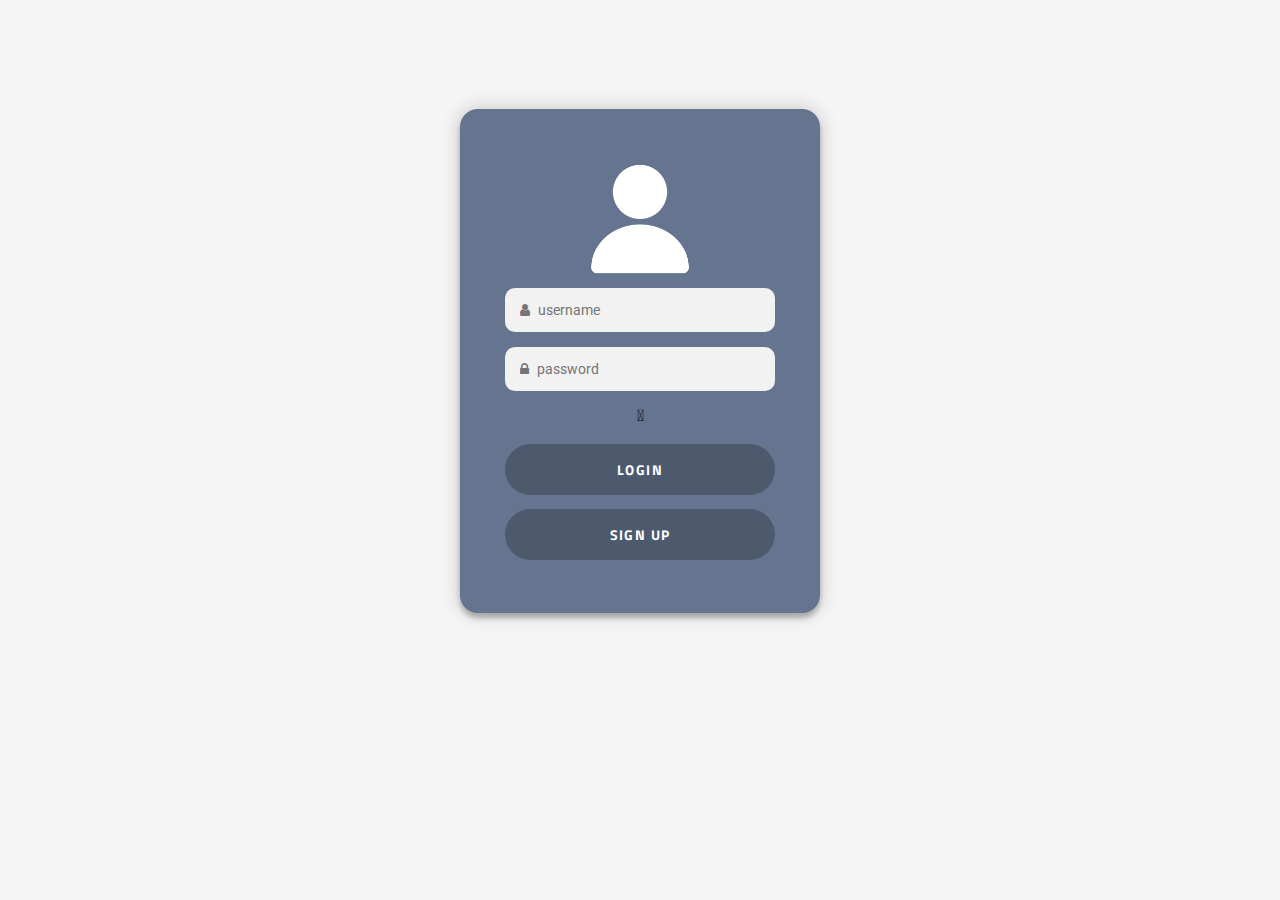
<file: login.html>
<!DOCTYPE HTML>
<html lang="en" >
<html>
<head>
  <title>Login</title>
  <meta name="viewport" content="width=device-width, initial-scale=1.0">
  <meta charset="utf-8">
  <link rel="stylesheet" type="text/css" href="assets/css/login_style.css">
  <link rel="stylesheet" href="https://cdnjs.cloudflare.com/ajax/libs/font-awesome/4.7.0/css/font-awesome.min.css">
  <link href='https://fonts.googleapis.com/css?family=Titillium+Web:400,300,600' rel='stylesheet' type='text/css'>  
  <link href='https://fonts.googleapis.com/css?family=Titillium+Web:400,300,600' rel='stylesheet' type='text/css'> 
  <!-- <script src="https://unpkg.com/@lottiefiles/lottie-player@latest/dist/lottie-player.js"></script> -->
  <link rel="stylesheet" href="https://use.fontawesome.com/releases/v5.15.1/css/all.css" integrity="sha384-vp86vTRFVJgpjF9jiIGPEEqYqlDwgyBgEF109VFjmqGmIY/Y4HV4d3Gp2irVfcrp" crossorigin="anonymous">
</head>

<body class="body">
	
	

<div class="login-page">
  <div class="form">

    
    <form id="login-form">
      <img src="assets/img/user.png" alt="" height="130px">
      <input type="text" placeholder="&#xf007;  username" id="username"/>
      <input type="password" id="password" placeholder="&#xf023;  password"/>
      <i class="fas fa-eye" onclick="show()"></i> 
      <br><br>
      <button type="button">LOGIN</button>
      <p class="message"></p>
  </form>
  

    <form class="login-form">
      <button type="button" onclick="window.location.href='signup.html'">SIGN UP</button>
    </form>
  </div>
</div>

<script>
  document.querySelector('#login-form button').addEventListener('click', async () => {
    const username = document.querySelector('#username').value;
    const password = document.querySelector('#password').value;

    console.log('Attempting login with username:', username);

    try {
        const response = await fetch('http://localhost:3000/auth/login', {
            method: 'POST',
            headers: { 'Content-Type': 'application/json' },
            body: JSON.stringify({ username, password }),
        });

        console.log('Response status:', response.status);

        const data = await response.json();
        if (response.ok) {
            console.log('Login successful, token:', data.token);
            localStorage.setItem('token', data.token);
            alert('Login successful');
            window.location.href = 'index.html'; // Redirect to index.html
        } else {
            console.error('Login failed:', data.message);
            alert(data.message);
        }
    } catch (error) {
        console.error('Error during login:', error);
        alert('Error during login');
    }
});


  function show() {
    var password = document.getElementById("password");
    var icon = document.querySelector(".fas");

    // ========== Checking type of password ===========
    if (password.type === "password") {
      password.type = "text";
    } else {
      password.type = "password";
    }
  }
</script>

</body>
</html>
</file>
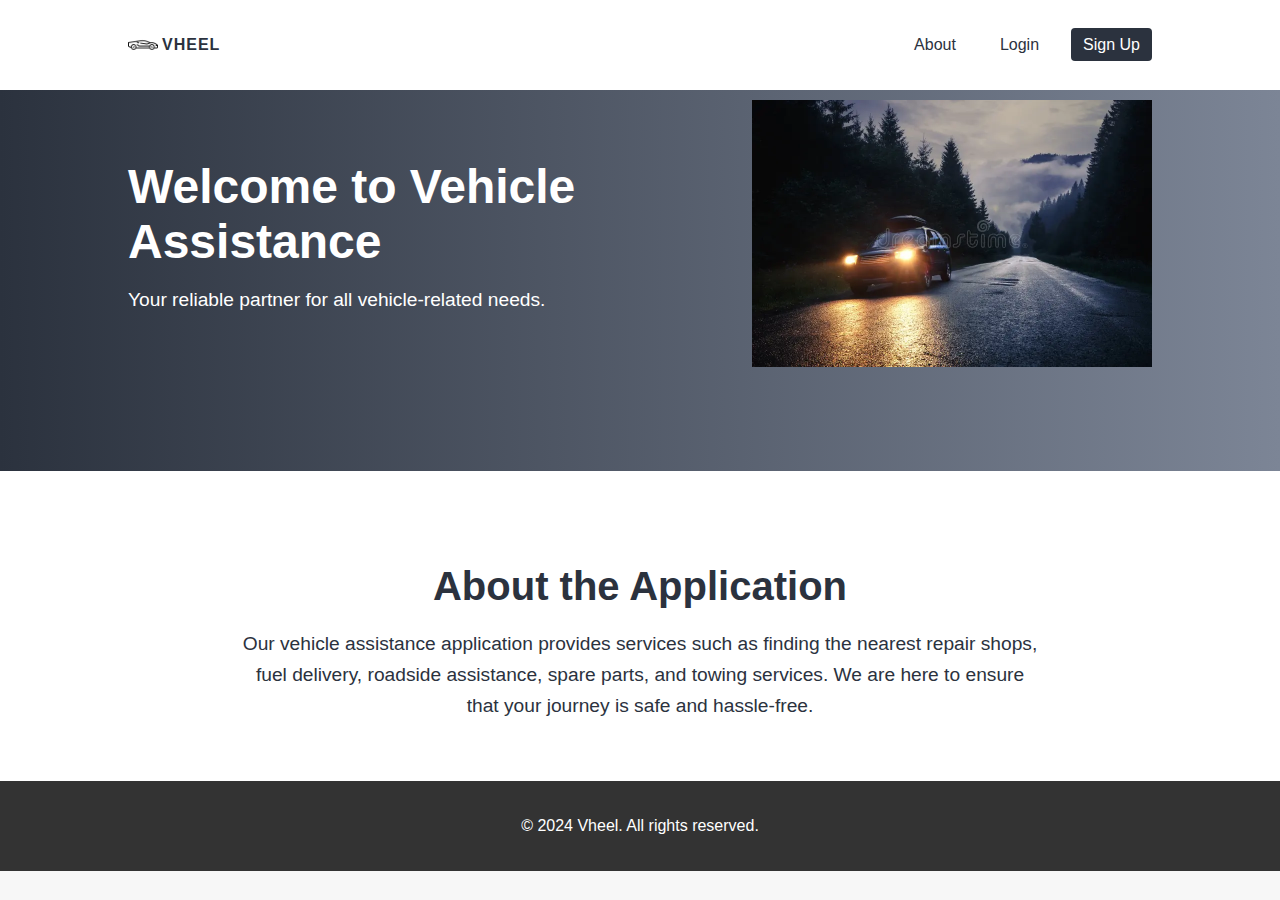
<file: welcome.html>
<!DOCTYPE html>
<html lang="en">
<head>
    <meta charset="UTF-8">
    <meta name="viewport" content="width=device-width, initial-scale=1.0">
    <title>Welcome - Vehicle Assistance App</title>
    <link rel="stylesheet" href="assets/css/welcome.css">
    <script>
        // Add JavaScript for additional animations or interactions if necessary
document.addEventListener("DOMContentLoaded", function() {
    // Example: Add smooth scroll to sections
    document.querySelectorAll('.navbar__links a').forEach(anchor => {
        anchor.addEventListener('click', function(e) {
            e.preventDefault();
            document.querySelector(this.getAttribute('href')).scrollIntoView({
                behavior: 'smooth'
            });
        });
    });
});
    </script>
</head>
<body>
    <div class="header">
        <nav class="navbar">
            <div class="navbar__logo">
                <img src="assets/img/sport-car.png" alt="" width="30px" height="30px">Vheel
            </div>
            <ul class="navbar__links">
                <li><a href="#about">About</a></li>
                <li><a href="login.html">Login</a></li>
                <li><a href="signup.html" class="btn--highlight" style="color: #fff;">Sign Up</a></li>
            </ul>
        </nav>
    </div>
    

    <header class="welcome">
        <div class="welcome__content">
            <h2>Welcome to Vehicle Assistance</h2>
            <p>Your reliable partner for all vehicle-related needs.</p>
            <div class="welcome__buttons">
                <!-- <a href="#login" class="btn btn--login">Login</a>
                <a href="#signup" class="btn btn--signup">Join Now</a> -->
            </div>
        </div>
        <div class="welcome__animation">
            <img src="assets/img/car1.webp" alt="Car Animation">
        </div>
    </header>

    <section class="about" id="about">
        <h2>About the Application</h2>
        <p>Our vehicle assistance application provides services such as finding the nearest repair shops, fuel delivery, roadside assistance, spare parts, and towing services. We are here to ensure that your journey is safe and hassle-free.</p>
    </section>

    <footer class="footer">
        <p>&copy; 2024 Vheel. All rights reserved.</p>
    </footer>
</body>
</html>
</file>
<file: assets/css/styles.css>
/*=============== GOOGLE FONTS ===============*/
@import url("https://fonts.googleapis.com/css2?family=Roboto:wght@400;500;700&display=swap");

/*=============== VARIABLES CSS ===============*/
:root {
  --header-height: 3.5rem;

  /*========== Colors ==========*/
  --first-color: #2B323E;
  --button-color: hsl(0, 0%, 17%);
  --button-color-alt: hsl(0, 0%, 21%);
  --title-color: hsl(0, 0%, 15%);
  --text-color: #1B2D34;
  --text-color-light: hsl(0, 0%, 55%);
  --body-color: hsl(0, 0%, 99%);
  --container-color: #fff;
  --border-color: hsl(0, 0%, 94%);

  /*========== Font and typography ==========*/
  --body-font: 'Roboto', sans-serif;
  --biggest-font-size: 2rem;
  --h1-font-size: 1.5rem;
  --h2-font-size: 1.25rem;
  --h3-font-size: 1rem;
  --normal-font-size: .938rem;
  --small-font-size: .813rem;
  --smaller-font-size: .75rem;

  /*========== Font weight ==========*/
  --font-medium: 500;
  --font-bold: 700;

  /*========== Margenes Bottom ==========*/
  --mb-0-5: .5rem;
  --mb-0-75: .75rem;
  --mb-1: 1rem;
  --mb-1-5: 1.5rem;
  --mb-2: 2rem;
  --mb-2-5: 2.5rem;
  --mb-3: 3rem;

  /*========== z index ==========*/
  --z-tooltip: 10;
  --z-fixed: 100;
}
/* ===== Mobile Devices ===== */
@media (max-width: 480px) {
  body {
    font-size: 14px;
  }

  .container {
    padding: 10px;
  }

  nav {
    flex-direction: column;
  }
}
/* ===== Tablet Devices ===== */
@media (min-width: 481px) and (max-width: 768px) {
  body {
    font-size: 15px;
  }

  .container {
    padding: 20px;
  }
}
/* ===== Laptop Devices ===== */
@media (min-width: 769px) and (max-width: 1024px) {
  body {
    font-size: 16px;
  }
}
/* ===== Desktop Devices ===== */
@media (min-width: 1025px) {
  body {
    font-size: 17px;
  }
}


@media screen and (min-width: 968px) {
  :root {
    --biggest-font-size: 2.5rem;
    --h1-font-size: 2.25rem;
    --h2-font-size: 1.5rem;
    --h3-font-size: 1.25rem;
    --normal-font-size: 1rem;
    --small-font-size: .875rem;
    --smaller-font-size: .813rem;
  }
}

/*=============== BASE ===============*/
* {
  box-sizing: border-box;
  padding: 0;
  margin: 0;
}

html {
  scroll-behavior: smooth;
}

body,
button,
input {
  font-family: var(--body-font);
  font-size: var(--normal-font-size);
}

body {
  margin: 0;
  background-color: var(--body-color);
  color: var(--text-color);
  /*For animation dark mode*/
  transition: .4s;
}

h1, h2, h3, h4 {
  color: var(--title-color);
  font-weight: var(--font-medium);
}

ul {
  list-style: none;
}

a {
  text-decoration: none;
}

img {
  max-width: 100%;
  height: auto;
}

button {
  cursor: pointer;
  border: none;
  outline: none;
}

/*=============== THEME ===============*/
/*========== Variables Dark theme ==========*/
body.dark-theme {
  --first-color: #2B323E;
  --button-color: hsl(0, 0%, 24%);
  --button-color-alt: hsl(0, 0%, 28%);
  --title-color: hsl(0, 0%, 95%);
  --text-color: hsl(0, 0%, 75%);
  --body-color: hsl(0, 0%, 12%);
  --container-color: hsl(0, 0%, 16%);
  --border-color: hsl(0, 0%, 20%);
}

/*========== Button Dark/Light ==========*/
.change-theme {
  color: var(--title-color);
  font-size: 1.25rem;
  cursor: pointer;
}

/*========== 
    Color changes in some parts of 
    the website, in dark theme 
==========*/
.dark-theme .change-theme,
.dark-theme .nav__toggle,
.dark-theme .nav__shop,
.dark-theme .button--gray {
  color: hsl(0, 0%, 15%);
}

.dark-theme .scroll-header {
  box-shadow: 0 1px 4px hsla(0, 0%, 4%, .3);
}

.scroll-header .change-theme,
.scroll-header .nav__toggle,
.scroll-header .nav__shop {
  color: var(--title-color);
}

.dark-theme::-webkit-scrollbar {
  background: hsl(0, 0%, 30%);
}

/*=============== REUSABLE CSS CLASSES ===============*/
.container {
  max-width: 1024px;
  margin-left: var(--mb-1-5);
  margin-right: var(--mb-1-5);
}

.grid {
  display: grid;
}

.main {
  overflow: hidden;
}

.section {
  padding: 6.5rem 0 1rem;
}

.section__title {
  position: relative;
  font-size: var(--h3-font-size);
  margin-bottom: var(--mb-3);
  text-transform: uppercase;
  letter-spacing: 2px;
  text-align: center;
}

.section__title::before {
  content: '';
  position: absolute;
  top: -1rem;
  left: 0;
  right: 0;
  margin: 0 auto;
  width: 67px;
  height: 1px;
  background-color: var(--first-color);
}

/*=============== HEADER & NAV ===============*/
.header {
  width: 100%;
  background: transparent;
  position: fixed;
  top: 0;
  left: 0;
  z-index: var(--z-fixed);
  /*For animation dark mode*/
  transition: .4s;
}

.nav {
  height: var(--header-height);
  display: flex;
  justify-content: space-between;
  align-items: center;
}

.nav__logo, 
.nav__toggle, 
.nav__shop, 
.nav__close {
  color: var(--title-color);
}

.nav__logo {
  text-transform: uppercase;
  font-weight: var(--font-bold);
  letter-spacing: 1px;
  display: inline-flex;
  align-items: center;
  column-gap: .25rem;
}

.nav__logo-icon {
  font-size: 1.25rem;
}

.nav__btns {
  display: flex;
  align-items: center;
  column-gap: 1rem;
}

.nav__toggle, 
.nav__shop {
  font-size: 1.25rem;
  cursor: pointer;
}

@media screen and (max-width: 767px) {
  .nav__menu {
    position: fixed;
    background-color: var(--body-color);
    top: 0;
    right: -100%;
    width: 100%;
    height: 100%;
    padding: 6rem 2rem 3.5rem;
    transition: .3s;
  }
}

.nav__list {
  display: flex;
  flex-direction: column;
  align-items: center;
  row-gap: 2rem;
}

.nav__link {
  color: var(--title-color);
  font-weight: var(--font-medium);
  text-transform: uppercase;
  font-size: var(--h2-font-size);
  transition: .3s;
}

.nav__link:hover {
  color: var(--first-color);
}

.nav__close {
  font-size: 2rem;
  position: absolute;
  top: .9rem;
  right: 1.25rem;
  cursor: pointer;
}

/* Show menu */
.show-menu {
  right: 0;
}

/* Change background header */
.scroll-header {
  background-color: var(--body-color);
  box-shadow: 0 1px 4px hsla(0, 4%, 15%, .10);
}

/* Active link */
.active-link {
  color: var(--first-color);
}

/*=============== HOME ===============*/
.home__container {
  position: relative;
  row-gap: 2.5rem;
}

.home__img {
  width: 240px;
}

.home__img-bg {
  background-color: var(--first-color);
  width: 258px;
  height: 430px;
  padding-bottom: 2rem;
  display: flex;
  justify-content: center;
  align-items: flex-end;
  justify-self: flex-end;
  transform: translateX(1.5rem);
}

.home__social {
  position: absolute;
  top: 35%;
  left: -5rem;
  transform: rotate(-90deg);
  display: flex;
  column-gap: 1rem;
}

.home__social-link {
  font-size: var(--smaller-font-size);
  color: var(--text-color-light);
  transition: .3s;
}

.home__social-link:hover {
  color: var(--title-color);
}

.home__title {
  font-size: var(--biggest-font-size);
  font-weight: var(--font-bold);
  margin-bottom: var(--mb-1);
}

.home__description {
  margin-bottom: var(--mb-1-5);
}

.home__price {
  display: inline-block;
  font-size: var(--h2-font-size);
  font-weight: var(--font-medium);
  color: var(--first-color);
  margin-bottom: var(--mb-3);
}

.home__btns {
  display: flex;
  align-items: center;
}

.home__button {
  box-shadow: 0 12px 24px hsla(0, 0%, 10%, .2);
}

/*=============== BUTTONS ===============*/
.button {
  display: inline-block;
  background-color: var(--button-color);
  color: #FFF;
  padding: 1.25rem 2rem;
  font-weight: var(--font-medium);
  transition: .3s;
}

.button:hover {
  background-color: var(--button-color-alt);
}

.button--gray {
  background-color: hsl(0, 0%, 75%);
  color: var(--title-color);
}

.button--gray:hover {
  background-color: hsl(0, 0%, 63%);
}

.button--small {
  padding: 1rem 1.5rem;
}

/*=============== FEATURED ===============*/
.featured__container {
  row-gap: 2.5rem;
}

.featured__card {
  position: relative;
  text-align: center;
  background-color: var(--container-color);
  padding-top: 2rem;
  border: 1px solid var(--border-color);
  overflow-y: hidden;
  transition: .3s;
}

.featured__tag {
  background-color: var(--first-color);
  padding: .5rem 1rem;
  color: #fff;
  text-transform: uppercase;
  font-size: var(--small-font-size);
  font-weight: var(--font-medium);
  position: absolute;
  transform: rotate(-90deg);
  left: -1rem;
  top: 3rem;
}

.featured__img {
  height: 150px;
  width: 150px;
  margin-bottom: var(--mb-1);
}

.featured__title
 {
  font-size: var(--h3-font-size);
  font-weight: var(--font-bold);
}
.featured__price{
  font-size: var( --smaller-font-size);
  font-weight: var(--font-medium);
}

.featured__title {
  text-transform: uppercase;
  margin-bottom: var(--mb-0-75);
}

.featured__price {

  display: block;
  color: var(--first-color);
  transition: .3s;
}

.featured__button {
  font-size: var(--small-font-size);
  transform: translateY(1rem);
  opacity: 0;
}

.featured__card:hover {
  box-shadow: 0 12px 32px hsla(0, 0%, 20%, .1);
  padding: 2rem 0 3rem 0;
}

.featured__card:hover .featured__button {
  transform: translateY(0);
  opacity: 1;
}

.featured__card:hover .featured__price {
  margin-bottom: var(--mb-1-5);
}

/*=============== STORY ===============*/
.story__container {
  row-gap: 7.5rem;
}

.story__title {
  font-size: var(--h1-font-size);
  margin-bottom: var(--mb-1);
}

.story__description {
  margin-bottom: var(--mb-2-5);
}

.story__images {
  position: relative;
}

.story__img, 
.story__square {
  width: 250px;
  height: 400px;
}

.story__square {
  
  background-color: var(--first-color);
}

.story__img {
  position: absolute;
  left: 3rem;
  top: -3rem;
}

/*=============== PRODUCTS ===============*/
.products__container {
  grid-template-columns: repeat(2, 1fr);
  gap: 2rem;
}

.products__card {
  position: relative;
  background-color: var(--container-color);
  padding: 1.25rem 0;
  border: 1px solid var(--border-color);
  text-align: center;
  transition: .3s;
}

.products__img {
  height: 125px;
  margin-bottom: var(--mb-1);
}

.products__title, 
.products__price {
  font-size: var(--small-font-size);
  font-weight: var(--font-medium);
}

.products__title {
  text-transform: uppercase;
  margin-bottom: var(--mb-0-5);
}

.products__price {
  color: var(--first-color);
}

.products__button {
  background-color: var(--button-color);
  padding: .4rem;
  color: #fff;
  font-size: 1rem;
  position: absolute;
  right: 0;
  bottom: 0;
  transition: .3s;
}

.products__button:hover {
  background-color: var(--button-color-alt);
}

.products__card:hover {
  box-shadow: 0 8px 32px hsla(0, 0%, 10%, .1);
}
/* Track Orders Section */
.track-orders {
  padding: 4rem 0;
 /* Light background to differentiate the section */
 
}

.track-orders__container {
  display: flex;
  justify-content: center;
  align-items: center;
  flex-direction: column;
}

.track-orders__card {
  background-color: #FFFFFF; /* White background for the card */
  border-radius: 10px;
  box-shadow: 0 4px 8px rgba(0, 0, 0, 0.1);
  padding: 2rem;
  text-align: center;
  max-width: 500px;
  width: 100%;
}

.track-orders__img {
  max-width: 100%;
  border-radius: 8px;
  margin-bottom: 1.5rem;
  height: 150px;
}

.track-orders__title {
  font-size: 1.8rem;
  color: #000003; /* Text color */
  margin-bottom: 1rem;
  font-weight: bold;
}

.track-orders__description {
  font-size: 1rem;
  color: #000003; /* Text color */
  margin-bottom: 2rem;
}

.track-orders__button {
  background-color: var(--button-color); /* Primary color */
  color: #FFFFFF; /* Button text color */
  padding: 0.8rem 1.5rem;
  border: none;
  border-radius: 5px;
  cursor: pointer;
  font-size: 1rem;
  font-weight: bold;
  transition: background-color 0.3s ease;
}

.track-orders__button:hover {
  background-color: var(--button-color-alt); /* Darker shade for hover effect */
}


/*=============== TESTIMONIAL ===============*/
.testimonial__container {
  row-gap: 4rem;
}

.testimonial__quote {
  display: inline-flex;
  background-color: var(--container-color);
  padding: .5rem .75rem;
  font-size: 1.5rem;
  color: var(--first-color);
  box-shadow: 0 4px 12px hsla(0, 0%, 20%, .1);
  margin-bottom: var(--mb-2);
}

.testimonial__description {
  margin-bottom: var(--mb-1);
}

.testimonial__date {
  font-size: var(--normal-font-size);
  margin-bottom: var(--mb-2);
}

.testimonial__perfil {
  display: flex;
  align-items: center;
  column-gap: 1rem;
  margin-bottom: 7rem;
}

.testimonial__perfil-img {
  width: 60px;
  height: 60px;
  border-radius: 3rem;
}

.testimonial__perfil-data {
  display: flex;
  flex-direction: column;
  row-gap: .5rem;
}

.testimonial__perfil-name {
  font-size: var(--h3-font-size);
  font-weight: var(--font-medium);
  color: var(--title-color);
}

.testimonial__perfil-detail {
  font-size: var(--small-font-size);
}

.testimonial__images {
  position: relative;
}

.testimonial__img, 
.testimonial__square {
  width: 250px;
}

.testimonial__square {
  height: 250px;
  background-color: var(--first-color);
  margin-left: auto;
}

.testimonial__img {
  position: absolute;
  right: 2rem;
  top: 3rem;
}

.testimonial-swiper {
  margin-left: initial;
  margin-right: initial;
}

.swiper-button-prev:after,
.swiper-button-next:after {
  content: '';
}

/* Swiper class */
.swiper-button-next,
.swiper-button-prev {
  top: initial;
  bottom: 5%;
  width: initial;
  height: initial;
  background-color: var(--container-color);
  box-shadow: 0 4px 12px hsla(0, 0%, 20%, .1);
  padding: .25rem;
  font-size: 1.5rem;
  color: var(--first-color);
}

.swiper-button-next {
  right: initial;
  left: 4rem;
}

/*=============== NEW ===============*/
.new__card {
  position: relative;
  text-align: center;
  background-color: var(--container-color);
  padding-top: 2rem;
  border: 1px solid var(--border-color);
  overflow-y: hidden;
  transition: .3s;
}

.new__tag {
  background-color: var(--first-color);
  padding: .5rem 1rem;
  color: #fff;
  text-transform: uppercase;
  font-size: var(--small-font-size);
  font-weight: var(--font-medium);
  position: absolute;
  top: 1rem;
  right: 1rem;
  transition: .3s;
}

.new__img {
  height: 100px;
  width: 100px;
  margin-bottom: var(--mb-1);
}

.new__title, 
.new__price {
  font-size: var(--h3-font-size);
  font-weight: var(--font-bold);
}

.new__title {
  text-transform: uppercase;
  margin-bottom: var(--mb-0-75);
}

.new__price {
  display: block;
  color: var(--first-color);
  transition: .3s;
}

.new__button {
  font-size: var(--small-font-size);
  transform: translateY(1rem);
  opacity: 0;
}

.new__card:hover {
  /* background-color: var(--first-color); */
  box-shadow: 0 12px 32px hsla(0, 0%, 20%, .1);
  padding: 2rem 0 3rem 0;
}

.new__card:hover .new__tag {
  background-color: var(--button-color);
}

.new__card:hover .new__button {
  transform: translateY(0);
  opacity: 1;
}

.new__card:hover .new__title {
  color: hsl(0, 0%, 15%);
}

.new__card:hover .new__price {
  color: hsl(0, 0%, 15%);
  margin-bottom: var(--mb-1-5);
}

/*=============== NEWSLETTER ===============*/
.newsletter__bg {
  background-color: var(--first-color);
  padding: 3rem 1.5rem;
  text-align: center;
  row-gap: 2.5rem;
}

.newsletter__title {
  font-size: var(--h1-font-size);
  color: white;
  margin-bottom: var(--mb-1-5);
}

.newsletter__description {
  color: white;
}

.newsletter__subscribe {
  display: flex;
  flex-direction: column;
  row-gap: .75rem;
}

.newsletter__input {
  border: none;
  outline: none;
  background-color: hsl(0, 0%, 94%);
  padding: 1.25rem 1rem;
  color: hsl(0, 0%, 15%);
}

/*=============== FOOTER ===============*/
.footer__container {
  row-gap: 2rem;
  border-bottom: 1px solid var(--border-color);
  padding-bottom: 3rem;
}

.footer__title {
  font-size: var(--h2-font-size);
  margin-bottom: var(--mb-1-5);
}

.footer__list, 
.footer__links {
  display: flex;
  flex-direction: column;
  row-gap: .75rem;
}

.footer__link {
  color: var(--text-color);
}

.footer__link:hover {
  color: var(--title-color);
}

.footer__social {
  display: flex;
  column-gap: 1rem;
}

.footer__social-link {
  font-size: 1.25rem;
  color: var(--text-color);
}

.footer__social-link:hover {
  color: var(--title-color);
}

.footer__copy {
  display: block;
  margin: 3.5rem 0 1rem 0;
  text-align: center;
  font-size: var(--smaller-font-size);
  color: var(--text-color-light);
}

/*=============== SCROLL UP ===============*/
.scrollup {
  position: fixed;
  right: 1rem;
  bottom: -30%;
  background-color: var(--container-color);
  box-shadow: 0 4px 12px hsla(0, 0%, 20%, .1);
  display: inline-flex;
  padding: .25rem;
  z-index: var(--z-tooltip);
  opacity: .8;
  transition: .4s;
}

.scrollup:hover {
  opacity: 1;
}

.scrollup__icon {
  font-size: 1.5rem;
  color: var(--first-color);
}

/* Show Scroll Up*/
.show-scroll {
  bottom: 3rem;
}

/*=============== SCROLL BAR ===============*/
::-webkit-scrollbar {
  width: .6rem;
  background: hsl(0, 0%, 74%);
}

::-webkit-scrollbar-thumb {
  background: hsl(0, 0%, 17%);
}

/*=============== CART ===============*/
.cart {
  position: fixed;
  background-color: var(--body-color);
  z-index: var(--z-fixed);
  width: 100%;
  height: 100%;
  top: 0;
  right: -100%;
  padding: 3.5rem 2rem;
  transition: .4s;
}

.cart__title-center {
  font-size: var(--h2-font-size);
  text-align: center;
  margin-bottom: var(--mb-3);
}

.cart__close {
  font-size: 2rem;
  color: var(--title-color);
  position: absolute;
  top: 1.25rem;
  right: .9rem;
  cursor: pointer;
}

.cart__container {
  display: grid;
  row-gap: 1.5rem;
}

.cart__card {
  display: flex;
  align-items: center;
  column-gap: 1rem;
}

.cart__box {
  background-color: var(--container-color);
  padding: .75rem 1.25rem;
  border: 1px solid var(--border-color);
}

.cart__img {
  width: 50px;
}

.cart__title {
  font-size: var(--normal-font-size);
  margin-bottom: .5rem;
}

.cart__price {
  display: block;
  font-size: var(--small-font-size);
  color: var(--first-color);
  margin-bottom: var(--mb-1-5);
}

.cart__amount,
.cart__amount-content{
  display: flex;
  align-items: center;
}

.cart__amount{
  column-gap: 3rem;
}

.cart__amount-content{
  column-gap: 1rem;
}

.cart__amount-box {
  display: inline-flex;
  padding: .25rem;
  background-color: var(--container-color);
  border: 1px solid var(--border-color);
  cursor: pointer;
}

.cart__amount-trash {
  font-size: 1.15rem;
  color: var(--first-color);
  cursor: pointer;
}

.cart__prices {
  margin-top: 6rem;
  display: flex;
  justify-content: space-between;
}

.cart__prices-item, 
.cart__prices-total {
  color: var(--title-color);
}

.cart__prices-item {
  font-size: var(--small-font-size);
}

.cart__prices-total {
  font-size: var(--h3-font-size);
  font-weight: var(--font-medium);
}

/* Show cart */
.show-cart {
  right: 0;
}

/*=============== BREAKPOINTS ===============*/
/* For small devices */
@media screen and (max-width: 320px) {
  .container {
    margin-left: var(--mb-1);
    margin-right: var(--mb-1);
  }
  .home__img-bg {
    width: 220px;
  }
  .home__title {
    font-size: var(--h1-font-size);
  }
  .home__button {
    font-size: var(--smaller-font-size);
  }

  .story__square,
  .story__img,
  .testimonial__square,
  .testimonial__img {
    width: 180px;
  }

  .story__square,
  .testimonial__square {
    height: 180px;
  }

  .products__container {
    grid-template-columns: repeat(1, 180px);
    justify-content: center;
  }
}

/* For medium devices */
@media screen and (min-width: 576px) {
  .home__img-bg {
    width: 340px;
  }

  .featured__container {
    grid-template-columns: repeat(2, 1fr);
    justify-content: center;
    align-items: flex-start;
    gap: 1.5rem;
  }

  .footer__container {
    grid-template-columns: repeat(2, 1fr);
  }
}

@media screen and (min-width: 767px) {
  .section {
    padding: 8rem 0 1rem;
  }

  .cart {
    width: 420px;
    box-shadow: -2px 0 4px hsla(0, 0%, 15%, .1);
  }

  .nav {
    height: calc(var(--header-height) + 1.5rem);
    justify-content: initial;
    column-gap: 3rem;
  }
  .nav__toggle, 
  .nav__close {
    display: none;
  }
  .nav__list {
    flex-direction: row;
    column-gap: 2.5rem;
  }
  .nav__link {
    text-transform: initial;
    font-size: var(--normal-font-size);
  }
  .nav__btns {
    margin-left: auto;
  }

  .home__container {
    padding-top: 6rem;
    grid-template-columns: 1fr max-content;
    align-items: center;
  }
  .home__img-bg {
    order: 1;
    transform: translate(1.5rem, -6rem);
  }
  .home__data {
    padding: 0 0 3rem 6rem;
  }
  .home__social {
    top: 47%;
    column-gap: 2rem;
  }

  .featured__title,
  .featured__price,
  .new__title,
  .new__price {
    font-size: var(--normal-font-size);
  }

  .story__container,
  .testimonial__container,
  .newsletter__bg {
    grid-template-columns: repeat(2, 1fr);
    align-items: center;
  }

  .story__section-title {
    text-align: initial;
  }
  .story__section-title::before {
    margin: initial;
  }
  .story__images {
    order: -1;
  }

  .products__container {
    grid-template-columns: repeat(3, 200px);
    justify-content: center;
    gap: 2.5rem;
  }
  .products__card {
    padding: 2rem 0;
  }
  .products__img {
    height: 155px;
  }

  .newsletter__bg {
    text-align: initial;
    column-gap: 2rem;
    padding: 4.5rem;
  }
  .newsletter__subscribe {
    flex-direction: row;
  }
  .newsletter__input {
    width: 100%;
  }

  .footer__container {
    grid-template-columns: repeat(4, max-content);
    justify-content: space-between;
  }
  .footer__title {
    font-size: var(--h3-font-size);
  }
}

@media screen and (min-width: 992px) {
  .section__title {
    font-size: var(--h2-font-size);
  }

  .home__container {
    column-gap: 2rem;
  }
  .home__img-bg {
    width: 480px;
    height: 680px;
  }
  .home__img {
    width: 420px;
  }
  .home__social {
    left: -6rem;
  }
  .home__data {
    padding: 0 0 8rem 6rem;
  }

  .featured__container {
    grid-template-columns: repeat(3, 312px);
    padding-top: 2rem;
  }
  
  .story__container,
  .testimonial__container {
    column-gap: 8rem;
  }

  .story__square,
  .story__img,
  .testimonial__square,
  .testimonial__img {
    width: 450px;
  }

  .story__square,
  .testimonial__square {
    height: 450px;
  }

  .products__container,
  .new__container {
    padding-top: 2rem;
  }

  .testimonial__container {
    padding-bottom: 4rem;
  }
}

/* For large devices */
@media screen and (min-width: 1024px) {
  .container {
    margin-left: auto;
    margin-right: auto;
  }
  
  .story__container,
  .testimonial__container {
    column-gap: 13rem;
  }

  .story__container {
    padding-top: 3rem;
  }
  .story__img {
    left: 5rem;
    top: -5rem;
  }

  .testimonial__img {
    right: 5rem;
    top: 5rem;
  }

  .scrollup {
    right: 3rem;
  }
}
</file>
<file: vehicle_assistance/assets/css/styles.css>
/*=============== GOOGLE FONTS ===============*/
@import url("https://fonts.googleapis.com/css2?family=Roboto:wght@400;500;700&display=swap");

/*=============== VARIABLES CSS ===============*/
:root {
  --header-height: 3.5rem;

  /*========== Colors ==========*/
  --first-color: #2B323E;
  --button-color: hsl(0, 0%, 17%);
  --button-color-alt: hsl(0, 0%, 21%);
  --title-color: hsl(0, 0%, 15%);
  --text-color: #1B2D34;
  --text-color-light: hsl(0, 0%, 55%);
  --body-color: hsl(0, 0%, 99%);
  --container-color: #fff;
  --border-color: hsl(0, 0%, 94%);

  /*========== Font and typography ==========*/
  --body-font: 'Roboto', sans-serif;
  --biggest-font-size: 2rem;
  --h1-font-size: 1.5rem;
  --h2-font-size: 1.25rem;
  --h3-font-size: 1rem;
  --normal-font-size: .938rem;
  --small-font-size: .813rem;
  --smaller-font-size: .75rem;

  /*========== Font weight ==========*/
  --font-medium: 500;
  --font-bold: 700;

  /*========== Margenes Bottom ==========*/
  --mb-0-5: .5rem;
  --mb-0-75: .75rem;
  --mb-1: 1rem;
  --mb-1-5: 1.5rem;
  --mb-2: 2rem;
  --mb-2-5: 2.5rem;
  --mb-3: 3rem;

  /*========== z index ==========*/
  --z-tooltip: 10;
  --z-fixed: 100;
}

@media screen and (min-width: 968px) {
  :root {
    --biggest-font-size: 2.5rem;
    --h1-font-size: 2.25rem;
    --h2-font-size: 1.5rem;
    --h3-font-size: 1.25rem;
    --normal-font-size: 1rem;
    --small-font-size: .875rem;
    --smaller-font-size: .813rem;
  }
}

/*=============== BASE ===============*/
* {
  box-sizing: border-box;
  padding: 0;
  margin: 0;
}

html {
  scroll-behavior: smooth;
}

body,
button,
input {
  font-family: var(--body-font);
  font-size: var(--normal-font-size);
}

body {
  margin: 0;
  background-color: var(--body-color);
  color: var(--text-color);
  /*For animation dark mode*/
  transition: .4s;
}

h1, h2, h3, h4 {
  color: var(--title-color);
  font-weight: var(--font-medium);
}

ul {
  list-style: none;
}

a {
  text-decoration: none;
}

img {
  max-width: 100%;
  height: auto;
}

button {
  cursor: pointer;
  border: none;
  outline: none;
}

/*=============== THEME ===============*/
/*========== Variables Dark theme ==========*/
body.dark-theme {
  --first-color: #2B323E;
  --button-color: hsl(0, 0%, 24%);
  --button-color-alt: hsl(0, 0%, 28%);
  --title-color: hsl(0, 0%, 95%);
  --text-color: hsl(0, 0%, 75%);
  --body-color: hsl(0, 0%, 12%);
  --container-color: hsl(0, 0%, 16%);
  --border-color: hsl(0, 0%, 20%);
}

/*========== Button Dark/Light ==========*/
.change-theme {
  color: var(--title-color);
  font-size: 1.25rem;
  cursor: pointer;
}

/*========== 
    Color changes in some parts of 
    the website, in dark theme 
==========*/
.dark-theme .change-theme,
.dark-theme .nav__toggle,
.dark-theme .nav__shop,
.dark-theme .button--gray {
  color: hsl(0, 0%, 15%);
}

.dark-theme .scroll-header {
  box-shadow: 0 1px 4px hsla(0, 0%, 4%, .3);
}

.scroll-header .change-theme,
.scroll-header .nav__toggle,
.scroll-header .nav__shop {
  color: var(--title-color);
}

.dark-theme::-webkit-scrollbar {
  background: hsl(0, 0%, 30%);
}

/*=============== REUSABLE CSS CLASSES ===============*/
.container {
  max-width: 1024px;
  margin-left: var(--mb-1-5);
  margin-right: var(--mb-1-5);
}

.grid {
  display: grid;
}

.main {
  overflow: hidden;
}

.section {
  padding: 6.5rem 0 1rem;
}

.section__title {
  position: relative;
  font-size: var(--h3-font-size);
  margin-bottom: var(--mb-3);
  text-transform: uppercase;
  letter-spacing: 2px;
  text-align: center;
}

.section__title::before {
  content: '';
  position: absolute;
  top: -1rem;
  left: 0;
  right: 0;
  margin: 0 auto;
  width: 67px;
  height: 1px;
  background-color: var(--first-color);
}

/*=============== HEADER & NAV ===============*/
.header {
  width: 100%;
  background: transparent;
  position: fixed;
  top: 0;
  left: 0;
  z-index: var(--z-fixed);
  /*For animation dark mode*/
  transition: .4s;
}

.nav {
  height: var(--header-height);
  display: flex;
  justify-content: space-between;
  align-items: center;
}

.nav__logo, 
.nav__toggle, 
.nav__shop, 
.nav__close {
  color: var(--title-color);
}

.nav__logo {
  text-transform: uppercase;
  font-weight: var(--font-bold);
  letter-spacing: 1px;
  display: inline-flex;
  align-items: center;
  column-gap: .25rem;
}

.nav__logo-icon {
  font-size: 1.25rem;
}

.nav__btns {
  display: flex;
  align-items: center;
  column-gap: 1rem;
}

.nav__toggle, 
.nav__shop {
  font-size: 1.25rem;
  cursor: pointer;
}

@media screen and (max-width: 767px) {
  .nav__menu {
    position: fixed;
    background-color: var(--body-color);
    top: 0;
    right: -100%;
    width: 100%;
    height: 100%;
    padding: 6rem 2rem 3.5rem;
    transition: .3s;
  }
}

.nav__list {
  display: flex;
  flex-direction: column;
  align-items: center;
  row-gap: 2rem;
}

.nav__link {
  color: var(--title-color);
  font-weight: var(--font-medium);
  text-transform: uppercase;
  font-size: var(--h2-font-size);
  transition: .3s;
}

.nav__link:hover {
  color: var(--first-color);
}

.nav__close {
  font-size: 2rem;
  position: absolute;
  top: .9rem;
  right: 1.25rem;
  cursor: pointer;
}

/* Show menu */
.show-menu {
  right: 0;
}

/* Change background header */
.scroll-header {
  background-color: var(--body-color);
  box-shadow: 0 1px 4px hsla(0, 4%, 15%, .10);
}

/* Active link */
.active-link {
  color: var(--first-color);
}

/*=============== HOME ===============*/
.home__container {
  position: relative;
  row-gap: 2.5rem;
}

.home__img {
  width: 240px;
}

.home__img-bg {
  background-color: var(--first-color);
  width: 258px;
  height: 430px;
  padding-bottom: 2rem;
  display: flex;
  justify-content: center;
  align-items: flex-end;
  justify-self: flex-end;
  transform: translateX(1.5rem);
}

.home__social {
  position: absolute;
  top: 35%;
  left: -5rem;
  transform: rotate(-90deg);
  display: flex;
  column-gap: 1rem;
}

.home__social-link {
  font-size: var(--smaller-font-size);
  color: var(--text-color-light);
  transition: .3s;
}

.home__social-link:hover {
  color: var(--title-color);
}

.home__title {
  font-size: var(--biggest-font-size);
  font-weight: var(--font-bold);
  margin-bottom: var(--mb-1);
}

.home__description {
  margin-bottom: var(--mb-1-5);
}

.home__price {
  display: inline-block;
  font-size: var(--h2-font-size);
  font-weight: var(--font-medium);
  color: var(--first-color);
  margin-bottom: var(--mb-3);
}

.home__btns {
  display: flex;
  align-items: center;
}

.home__button {
  box-shadow: 0 12px 24px hsla(0, 0%, 10%, .2);
}

/*=============== BUTTONS ===============*/
.button {
  display: inline-block;
  background-color: var(--button-color);
  color: #FFF;
  padding: 1.25rem 2rem;
  font-weight: var(--font-medium);
  transition: .3s;
}

.button:hover {
  background-color: var(--button-color-alt);
}

.button--gray {
  background-color: hsl(0, 0%, 75%);
  color: var(--title-color);
}

.button--gray:hover {
  background-color: hsl(0, 0%, 63%);
}

.button--small {
  padding: 1rem 1.5rem;
}

/*=============== FEATURED ===============*/
.featured__container {
  row-gap: 2.5rem;
}

.featured__card {
  position: relative;
  text-align: center;
  background-color: var(--container-color);
  padding-top: 2rem;
  border: 1px solid var(--border-color);
  overflow-y: hidden;
  transition: .3s;
}

.featured__tag {
  background-color: var(--first-color);
  padding: .5rem 1rem;
  color: #fff;
  text-transform: uppercase;
  font-size: var(--small-font-size);
  font-weight: var(--font-medium);
  position: absolute;
  transform: rotate(-90deg);
  left: -1rem;
  top: 3rem;
}

.featured__img {
  height: 150px;
  width: 150px;
  margin-bottom: var(--mb-1);
}

.featured__title
 {
  font-size: var(--h3-font-size);
  font-weight: var(--font-bold);
}
.featured__price{
  font-size: var( --smaller-font-size);
  font-weight: var(--font-medium);
}

.featured__title {
  text-transform: uppercase;
  margin-bottom: var(--mb-0-75);
}

.featured__price {

  display: block;
  color: var(--first-color);
  transition: .3s;
}

.featured__button {
  font-size: var(--small-font-size);
  transform: translateY(1rem);
  opacity: 0;
}

.featured__card:hover {
  box-shadow: 0 12px 32px hsla(0, 0%, 20%, .1);
  padding: 2rem 0 3rem 0;
}

.featured__card:hover .featured__button {
  transform: translateY(0);
  opacity: 1;
}

.featured__card:hover .featured__price {
  margin-bottom: var(--mb-1-5);
}

/*=============== STORY ===============*/
.story__container {
  row-gap: 7.5rem;
}

.story__title {
  font-size: var(--h1-font-size);
  margin-bottom: var(--mb-1);
}

.story__description {
  margin-bottom: var(--mb-2-5);
}

.story__images {
  position: relative;
}

.story__img, 
.story__square {
  width: 250px;
  height: 400px;
}

.story__square {
  
  background-color: var(--first-color);
}

.story__img {
  position: absolute;
  left: 3rem;
  top: -3rem;
}

/*=============== PRODUCTS ===============*/
.products__container {
  grid-template-columns: repeat(2, 1fr);
  gap: 2rem;
}

.products__card {
  position: relative;
  background-color: var(--container-color);
  padding: 1.25rem 0;
  border: 1px solid var(--border-color);
  text-align: center;
  transition: .3s;
}

.products__img {
  height: 125px;
  margin-bottom: var(--mb-1);
}

.products__title, 
.products__price {
  font-size: var(--small-font-size);
  font-weight: var(--font-medium);
}

.products__title {
  text-transform: uppercase;
  margin-bottom: var(--mb-0-5);
}

.products__price {
  color: var(--first-color);
}

.products__button {
  background-color: var(--button-color);
  padding: .4rem;
  color: #fff;
  font-size: 1rem;
  position: absolute;
  right: 0;
  bottom: 0;
  transition: .3s;
}

.products__button:hover {
  background-color: var(--button-color-alt);
}

.products__card:hover {
  box-shadow: 0 8px 32px hsla(0, 0%, 10%, .1);
}
/* Track Orders Section */
.track-orders {
  padding: 4rem 0;
 /* Light background to differentiate the section */
 
}

.track-orders__container {
  display: flex;
  justify-content: center;
  align-items: center;
  flex-direction: column;
}

.track-orders__card {
  background-color: #FFFFFF; /* White background for the card */
  border-radius: 10px;
  box-shadow: 0 4px 8px rgba(0, 0, 0, 0.1);
  padding: 2rem;
  text-align: center;
  max-width: 500px;
  width: 100%;
}

.track-orders__img {
  max-width: 100%;
  border-radius: 8px;
  margin-bottom: 1.5rem;
  height: 150px;
}

.track-orders__title {
  font-size: 1.8rem;
  color: #000003; /* Text color */
  margin-bottom: 1rem;
  font-weight: bold;
}

.track-orders__description {
  font-size: 1rem;
  color: #000003; /* Text color */
  margin-bottom: 2rem;
}

.track-orders__button {
  background-color: var(--button-color); /* Primary color */
  color: #FFFFFF; /* Button text color */
  padding: 0.8rem 1.5rem;
  border: none;
  border-radius: 5px;
  cursor: pointer;
  font-size: 1rem;
  font-weight: bold;
  transition: background-color 0.3s ease;
}

.track-orders__button:hover {
  background-color: var(--button-color-alt); /* Darker shade for hover effect */
}


/*=============== TESTIMONIAL ===============*/
.testimonial__container {
  row-gap: 4rem;
}

.testimonial__quote {
  display: inline-flex;
  background-color: var(--container-color);
  padding: .5rem .75rem;
  font-size: 1.5rem;
  color: var(--first-color);
  box-shadow: 0 4px 12px hsla(0, 0%, 20%, .1);
  margin-bottom: var(--mb-2);
}

.testimonial__description {
  margin-bottom: var(--mb-1);
}

.testimonial__date {
  font-size: var(--normal-font-size);
  margin-bottom: var(--mb-2);
}

.testimonial__perfil {
  display: flex;
  align-items: center;
  column-gap: 1rem;
  margin-bottom: 7rem;
}

.testimonial__perfil-img {
  width: 60px;
  height: 60px;
  border-radius: 3rem;
}

.testimonial__perfil-data {
  display: flex;
  flex-direction: column;
  row-gap: .5rem;
}

.testimonial__perfil-name {
  font-size: var(--h3-font-size);
  font-weight: var(--font-medium);
  color: var(--title-color);
}

.testimonial__perfil-detail {
  font-size: var(--small-font-size);
}

.testimonial__images {
  position: relative;
}

.testimonial__img, 
.testimonial__square {
  width: 250px;
}

.testimonial__square {
  height: 250px;
  background-color: var(--first-color);
  margin-left: auto;
}

.testimonial__img {
  position: absolute;
  right: 2rem;
  top: 3rem;
}

.testimonial-swiper {
  margin-left: initial;
  margin-right: initial;
}

.swiper-button-prev:after,
.swiper-button-next:after {
  content: '';
}

/* Swiper class */
.swiper-button-next,
.swiper-button-prev {
  top: initial;
  bottom: 5%;
  width: initial;
  height: initial;
  background-color: var(--container-color);
  box-shadow: 0 4px 12px hsla(0, 0%, 20%, .1);
  padding: .25rem;
  font-size: 1.5rem;
  color: var(--first-color);
}

.swiper-button-next {
  right: initial;
  left: 4rem;
}

/*=============== NEW ===============*/
.new__card {
  position: relative;
  text-align: center;
  background-color: var(--container-color);
  padding-top: 2rem;
  border: 1px solid var(--border-color);
  overflow-y: hidden;
  transition: .3s;
}

.new__tag {
  background-color: var(--first-color);
  padding: .5rem 1rem;
  color: #fff;
  text-transform: uppercase;
  font-size: var(--small-font-size);
  font-weight: var(--font-medium);
  position: absolute;
  top: 1rem;
  right: 1rem;
  transition: .3s;
}

.new__img {
  height: 100px;
  width: 100px;
  margin-bottom: var(--mb-1);
}

.new__title, 
.new__price {
  font-size: var(--h3-font-size);
  font-weight: var(--font-bold);
}

.new__title {
  text-transform: uppercase;
  margin-bottom: var(--mb-0-75);
}

.new__price {
  display: block;
  color: var(--first-color);
  transition: .3s;
}

.new__button {
  font-size: var(--small-font-size);
  transform: translateY(1rem);
  opacity: 0;
}

.new__card:hover {
  /* background-color: var(--first-color); */
  box-shadow: 0 12px 32px hsla(0, 0%, 20%, .1);
  padding: 2rem 0 3rem 0;
}

.new__card:hover .new__tag {
  background-color: var(--button-color);
}

.new__card:hover .new__button {
  transform: translateY(0);
  opacity: 1;
}

.new__card:hover .new__title {
  color: hsl(0, 0%, 15%);
}

.new__card:hover .new__price {
  color: hsl(0, 0%, 15%);
  margin-bottom: var(--mb-1-5);
}

/*=============== NEWSLETTER ===============*/
.newsletter__bg {
  background-color: var(--first-color);
  padding: 3rem 1.5rem;
  text-align: center;
  row-gap: 2.5rem;
}

.newsletter__title {
  font-size: var(--h1-font-size);
  color: white;
  margin-bottom: var(--mb-1-5);
}

.newsletter__description {
  color: white;
}

.newsletter__subscribe {
  display: flex;
  flex-direction: column;
  row-gap: .75rem;
}

.newsletter__input {
  border: none;
  outline: none;
  background-color: hsl(0, 0%, 94%);
  padding: 1.25rem 1rem;
  color: hsl(0, 0%, 15%);
}

/*=============== FOOTER ===============*/
.footer__container {
  row-gap: 2rem;
  border-bottom: 1px solid var(--border-color);
  padding-bottom: 3rem;
}

.footer__title {
  font-size: var(--h2-font-size);
  margin-bottom: var(--mb-1-5);
}

.footer__list, 
.footer__links {
  display: flex;
  flex-direction: column;
  row-gap: .75rem;
}

.footer__link {
  color: var(--text-color);
}

.footer__link:hover {
  color: var(--title-color);
}

.footer__social {
  display: flex;
  column-gap: 1rem;
}

.footer__social-link {
  font-size: 1.25rem;
  color: var(--text-color);
}

.footer__social-link:hover {
  color: var(--title-color);
}

.footer__copy {
  display: block;
  margin: 3.5rem 0 1rem 0;
  text-align: center;
  font-size: var(--smaller-font-size);
  color: var(--text-color-light);
}

/*=============== SCROLL UP ===============*/
.scrollup {
  position: fixed;
  right: 1rem;
  bottom: -30%;
  background-color: var(--container-color);
  box-shadow: 0 4px 12px hsla(0, 0%, 20%, .1);
  display: inline-flex;
  padding: .25rem;
  z-index: var(--z-tooltip);
  opacity: .8;
  transition: .4s;
}

.scrollup:hover {
  opacity: 1;
}

.scrollup__icon {
  font-size: 1.5rem;
  color: var(--first-color);
}

/* Show Scroll Up*/
.show-scroll {
  bottom: 3rem;
}

/*=============== SCROLL BAR ===============*/
::-webkit-scrollbar {
  width: .6rem;
  background: hsl(0, 0%, 74%);
}

::-webkit-scrollbar-thumb {
  background: hsl(0, 0%, 17%);
}

/*=============== CART ===============*/
.cart {
  position: fixed;
  background-color: var(--body-color);
  z-index: var(--z-fixed);
  width: 100%;
  height: 100%;
  top: 0;
  right: -100%;
  padding: 3.5rem 2rem;
  transition: .4s;
}

.cart__title-center {
  font-size: var(--h2-font-size);
  text-align: center;
  margin-bottom: var(--mb-3);
}

.cart__close {
  font-size: 2rem;
  color: var(--title-color);
  position: absolute;
  top: 1.25rem;
  right: .9rem;
  cursor: pointer;
}

.cart__container {
  display: grid;
  row-gap: 1.5rem;
}

.cart__card {
  display: flex;
  align-items: center;
  column-gap: 1rem;
}

.cart__box {
  background-color: var(--container-color);
  padding: .75rem 1.25rem;
  border: 1px solid var(--border-color);
}

.cart__img {
  width: 50px;
}

.cart__title {
  font-size: var(--normal-font-size);
  margin-bottom: .5rem;
}

.cart__price {
  display: block;
  font-size: var(--small-font-size);
  color: var(--first-color);
  margin-bottom: var(--mb-1-5);
}

.cart__amount,
.cart__amount-content{
  display: flex;
  align-items: center;
}

.cart__amount{
  column-gap: 3rem;
}

.cart__amount-content{
  column-gap: 1rem;
}

.cart__amount-box {
  display: inline-flex;
  padding: .25rem;
  background-color: var(--container-color);
  border: 1px solid var(--border-color);
  cursor: pointer;
}

.cart__amount-trash {
  font-size: 1.15rem;
  color: var(--first-color);
  cursor: pointer;
}

.cart__prices {
  margin-top: 6rem;
  display: flex;
  justify-content: space-between;
}

.cart__prices-item, 
.cart__prices-total {
  color: var(--title-color);
}

.cart__prices-item {
  font-size: var(--small-font-size);
}

.cart__prices-total {
  font-size: var(--h3-font-size);
  font-weight: var(--font-medium);
}

/* Show cart */
.show-cart {
  right: 0;
}

/*=============== BREAKPOINTS ===============*/
/* For small devices */
@media screen and (max-width: 320px) {
  .container {
    margin-left: var(--mb-1);
    margin-right: var(--mb-1);
  }
  .home__img-bg {
    width: 220px;
  }
  .home__title {
    font-size: var(--h1-font-size);
  }
  .home__button {
    font-size: var(--smaller-font-size);
  }

  .story__square,
  .story__img,
  .testimonial__square,
  .testimonial__img {
    width: 180px;
  }

  .story__square,
  .testimonial__square {
    height: 180px;
  }

  .products__container {
    grid-template-columns: repeat(1, 180px);
    justify-content: center;
  }
}

/* For medium devices */
@media screen and (min-width: 576px) {
  .home__img-bg {
    width: 340px;
  }

  .featured__container {
    grid-template-columns: repeat(2, 1fr);
    justify-content: center;
    align-items: flex-start;
    gap: 1.5rem;
  }

  .footer__container {
    grid-template-columns: repeat(2, 1fr);
  }
}

@media screen and (min-width: 767px) {
  .section {
    padding: 8rem 0 1rem;
  }

  .cart {
    width: 420px;
    box-shadow: -2px 0 4px hsla(0, 0%, 15%, .1);
  }

  .nav {
    height: calc(var(--header-height) + 1.5rem);
    justify-content: initial;
    column-gap: 3rem;
  }
  .nav__toggle, 
  .nav__close {
    display: none;
  }
  .nav__list {
    flex-direction: row;
    column-gap: 2.5rem;
  }
  .nav__link {
    text-transform: initial;
    font-size: var(--normal-font-size);
  }
  .nav__btns {
    margin-left: auto;
  }

  .home__container {
    padding-top: 6rem;
    grid-template-columns: 1fr max-content;
    align-items: center;
  }
  .home__img-bg {
    order: 1;
    transform: translate(1.5rem, -6rem);
  }
  .home__data {
    padding: 0 0 3rem 6rem;
  }
  .home__social {
    top: 47%;
    column-gap: 2rem;
  }

  .featured__title,
  .featured__price,
  .new__title,
  .new__price {
    font-size: var(--normal-font-size);
  }

  .story__container,
  .testimonial__container,
  .newsletter__bg {
    grid-template-columns: repeat(2, 1fr);
    align-items: center;
  }

  .story__section-title {
    text-align: initial;
  }
  .story__section-title::before {
    margin: initial;
  }
  .story__images {
    order: -1;
  }

  .products__container {
    grid-template-columns: repeat(3, 200px);
    justify-content: center;
    gap: 2.5rem;
  }
  .products__card {
    padding: 2rem 0;
  }
  .products__img {
    height: 155px;
  }

  .newsletter__bg {
    text-align: initial;
    column-gap: 2rem;
    padding: 4.5rem;
  }
  .newsletter__subscribe {
    flex-direction: row;
  }
  .newsletter__input {
    width: 100%;
  }

  .footer__container {
    grid-template-columns: repeat(4, max-content);
    justify-content: space-between;
  }
  .footer__title {
    font-size: var(--h3-font-size);
  }
}

@media screen and (min-width: 992px) {
  .section__title {
    font-size: var(--h2-font-size);
  }

  .home__container {
    column-gap: 2rem;
  }
  .home__img-bg {
    width: 480px;
    height: 680px;
  }
  .home__img {
    width: 420px;
  }
  .home__social {
    left: -6rem;
  }
  .home__data {
    padding: 0 0 8rem 6rem;
  }

  .featured__container {
    grid-template-columns: repeat(3, 312px);
    padding-top: 2rem;
  }
  
  .story__container,
  .testimonial__container {
    column-gap: 8rem;
  }

  .story__square,
  .story__img,
  .testimonial__square,
  .testimonial__img {
    width: 450px;
  }

  .story__square,
  .testimonial__square {
    height: 450px;
  }

  .products__container,
  .new__container {
    padding-top: 2rem;
  }

  .testimonial__container {
    padding-bottom: 4rem;
  }
}

/* For large devices */
@media screen and (min-width: 1024px) {
  .container {
    margin-left: auto;
    margin-right: auto;
  }
  
  .story__container,
  .testimonial__container {
    column-gap: 13rem;
  }

  .story__container {
    padding-top: 3rem;
  }
  .story__img {
    left: 5rem;
    top: -5rem;
  }

  .testimonial__img {
    right: 5rem;
    top: 5rem;
  }

  .scrollup {
    right: 3rem;
  }
}
</file>
<file: assets/css/login_style.css>
@import url(https://fonts.googleapis.com/css?family=Roboto:300);


.login-page {
  width: 360px;
  padding: 8% 0 0;
  margin: auto;

}
.form {
  border-radius: 18px;
  position: relative;
  z-index: 1;
  background: #65758f;
  max-width: 360px;
  margin: 0 auto 100px;
  padding: 45px;
  text-align: center;
  box-shadow: 0 0 20px 0 rgba(0, 0, 0, 0.2), 0 5px 5px 0 rgba(0, 0, 0, 0.24);
  
}
.form input {
  font-family: FontAwesome, "Roboto", sans-serif;
  outline: 0;
  background: #f2f2f2;
  width: 100%;
  border: 0;
  margin: 0 0 15px;
  padding: 15px;
  box-sizing: border-box;
  font-size: 14px;
border-radius:10px;
  
}
.form button {
  font-family: "Titillium Web", sans-serif;
  font-size: 14px;
  font-weight: bold;
  letter-spacing: .1em;
  outline: 0;
  background: #4d596d;
  width: 100%;
  border: 0;
border-radius:30px;
  margin: 0px 0px 8px;
  padding: 15px;
  color: #FFFFFF;
  -webkit-transition: all 0.3 ease;
  transition: all 0.3 ease;
  cursor: pointer;
  transition: all 0.2s;


}
.form button:hover,.form button:focus {
  background: #2B323E;
    box-shadow: 0 5px 10px rgba(0, 0, 0, 0.2);
  transform: translateY(-4px);
}
.form button:active {
  transform: translateY(2px);
  box-shadow: 0 2.5px 5px rgba(0, 0, 0, 0.2);
}

.form .message {
  
  margin: 6px 6px;
  color: #808080;
  font-size: 11px;
  text-align: center;
  font-weight: bold;
  font-style: normal;

  

}
.form .message a {
  color: #FFFFFF;
  text-decoration: none;
  font-size: 13px;
}
.form .register-form {
  display: none;
}
.container {
  position: relative;
  z-index: 1;
  max-width: 300px;
  margin: 0 auto;
}
.container:before, .container:after {
  content: "";
  display: block;
  clear: both;
}
.container .info {
  margin: 50px auto;
  text-align: center;
}
.container .info h1 {
  margin: 0 0 15px;
  padding: 0;
  font-size: 36px;
  font-weight: 300;
  color: #1a1a1a;
}
.container .info span {
  color: #4d4d4d;
  font-size: 12px;
}
.container .info span a {
  color: #000000;
  text-decoration: none;
}
.container .info span .fa {
  color: #EF3B3A;
}
body {
  background-color: whitesmoke;
  /* background: #76b852; /* fallback for old browsers 
  background: -webkit-linear-gradient(right, #76b852, #8DC26F);
  background: -moz-linear-gradient(right, #76b852, #8DC26F);
  background: -o-linear-gradient(right, #76b852, #8DC26F);
  background: linear-gradient(to left, #76b852, #8DC26F); */
  font-family: "Roboto", sans-serif;
  -webkit-font-smoothing: antialiased;
  -moz-osx-font-smoothing: grayscale;      
}
</file>
<file: assets/css/welcome.css>
/* Global Styles */
body {
    font-family: 'Arial', sans-serif;
    margin: 0;
    padding: 0;
    box-sizing: border-box;
    background-color: #f7f7f7;
}

a {
    text-decoration: none;
    color: inherit;
}

/* Navbar */
.header{
    position: fixed;
    width: 100%;
}
.header .navbar {
    display: flex;
    justify-content: space-between;
    align-items: center;
    padding: 20px 10%;
    background-color: white;
    color: #2B323E;
}
.navbar__logo{
    text-transform: uppercase;
  font-weight: bold;
  letter-spacing: 1px;
  display: inline-flex;
  align-items: center;
  column-gap: .25rem;
}


.navbar__links {
    list-style: none;
    display: flex;
    gap: 20px;
}

.navbar__links li {
    display: inline;
}

.navbar__links li a {
    color:#2B323E ;
    padding: 8px 12px;
    transition: background 0.3s;
}

.navbar__links li a:hover {
    background-color: #2B323E;
    color: #fff;
    border-radius: 4px;
}

.btn--highlight {
    background-color: #2B323E;

    padding: 8px 12px;
    border-radius: 4px;
}

/* Welcome Section */
.welcome {
    display: flex;
    align-items: center;
    justify-content: space-between;
    padding: 100px 10%;
    background: linear-gradient(to right, #2B323E, #7C8596);
    color: #fff;
}

.welcome__content {
    max-width: 50%;
}

.welcome__content h2 {
    font-size: 3em;
    margin-bottom: 20px;
}

.welcome__content p {
    font-size: 1.2em;
    margin-bottom: 40px;
}

.welcome__buttons .btn {
    padding: 12px 24px;
    border-radius: 4px;
    color: #fff;
    margin-right: 20px;
    transition: transform 0.3s;
}

.btn--login {
    background-color: #000003;
}

.btn--signup {
    background-color: #f41cb2;
}

.btn:hover {
    transform: scale(1.05);
}

/* Animation Section */
.welcome__animation img {
    position: relative;
    width: 400px;
    height: auto;
    animation: moveCar 5s infinite alternate;
}

@keyframes moveCar {
    from {
        transform: translateX(0);
    }
    to {
        transform: translateX(20px);
    }
}

/* About Section */
.about {
    padding: 60px 10%;
    background-color: #fff;
    color: #2B323E;
}

.about h2 {
    font-size: 2.5em;
    margin-bottom: 20px;
    text-align: center;
}

.about p {
    font-size: 1.2em;
    line-height: 1.6;
    text-align: center;
    max-width: 800px;
    margin: 0 auto;
}

/* Footer */
.footer {
    padding: 20px 10%;
    background-color: #333;
    color: #fff;
    text-align: center;
}
</file>
